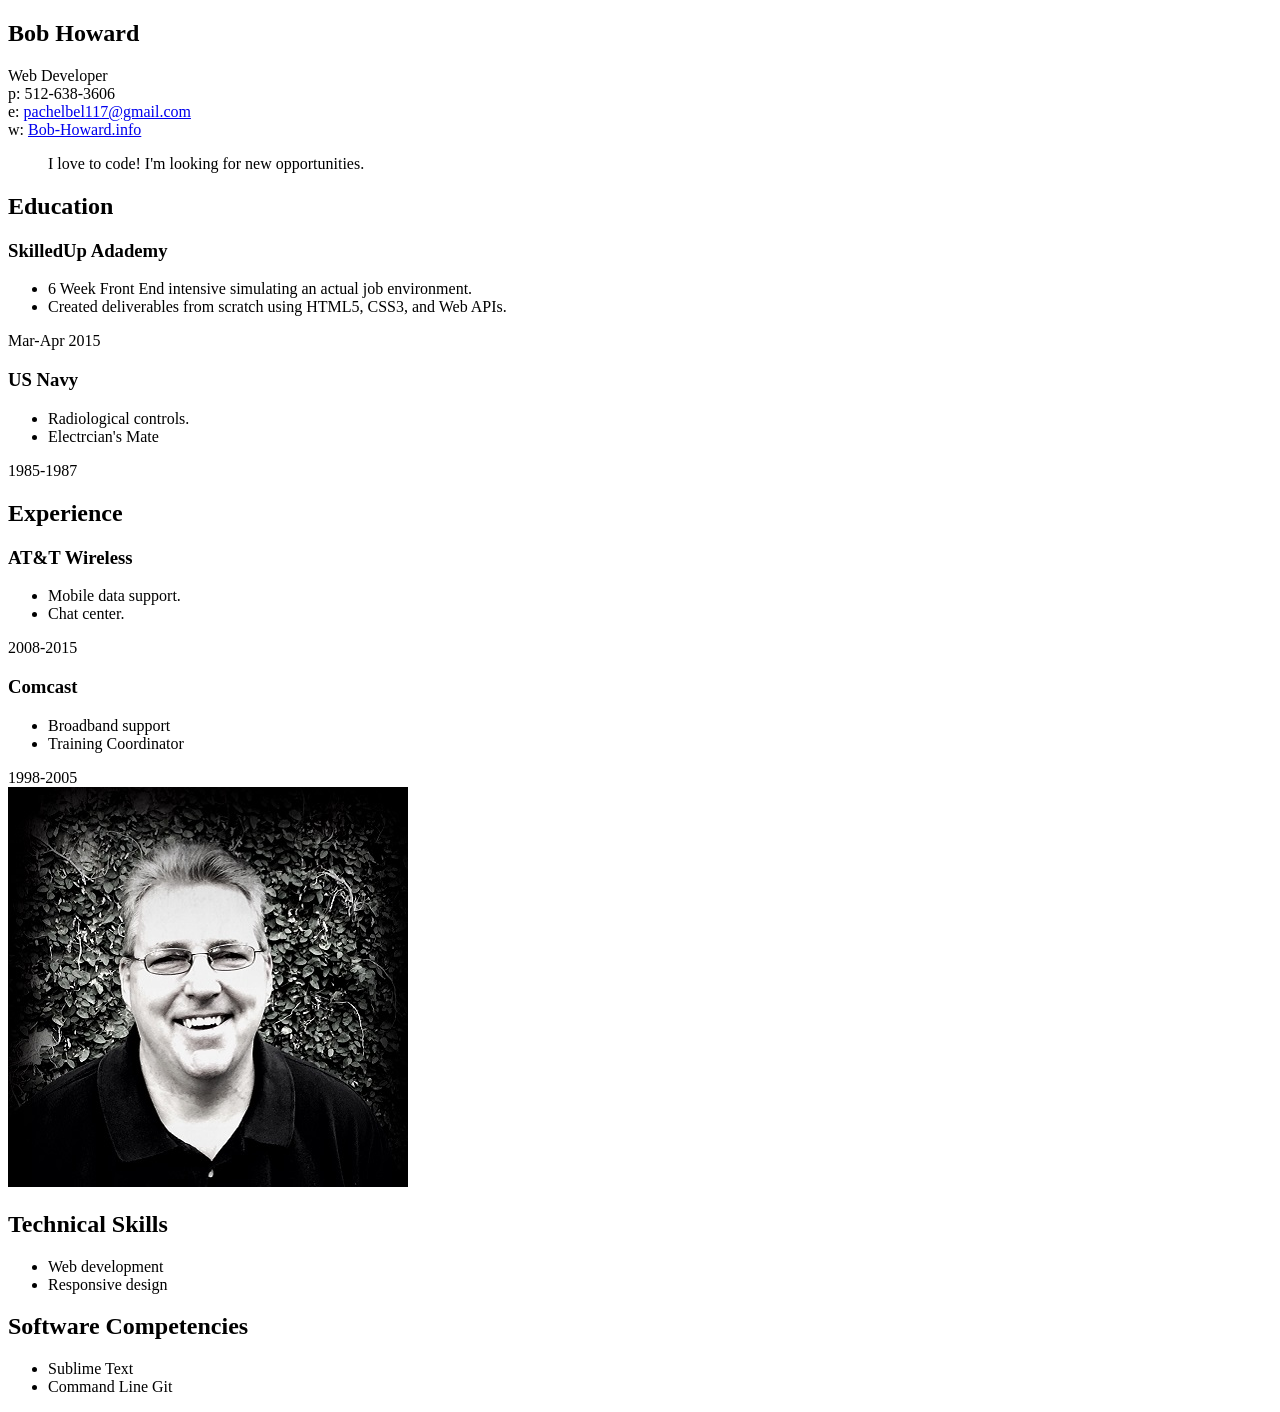
<file: project-1-resume/1-copy-original/index.html>
<!doctype html>
<html lang="en">
<head>
	<meta charset="utf-8">
	<title>Bob Howard Resume</title>
	<link rel="stylesheet" type="text/sytlesheet" href="style.css">
</head>

<body>
	<main>
		<section class="content">
			<header class="note-holder">
				<h1>Bob Howard</h1>
				<div class="contact note">
					<div class="job-title">Web Developer</div>
					<div class="phone">p: 512-638-3606</div>
					<div class="email">e: <a href="mailto:pachelbel117@gmail.com">pachelbel117@gmail.com</a></div>
					<div class="website">w: <a href="http://bob-howard.info">Bob-Howard.info</a></div>
				</div>
			</header>

			<blockquote class="profile">
				I love to code!  I'm looking for new opportunities.
			</blockquote>

			<section class="education">
				<h2>Education</h2>

				<article class="note-holder">
					<h3>SkilledUp Adademy</h3>
					<ul>
						<li>6 Week Front End intensive simulating an actual job environment.</li>
						<li>Created deliverables from scratch using HTML5, CSS3, and Web APIs.</li>
					</ul>
					<div class="note date">
					Mar-Apr 2015
					</div>
				</article>

				<article class="note-holder">
					<h3>US Navy</h3>
					<ul>
						<li>Radiological controls.</li>
						<li>Electrcian's Mate</li>
					</ul>
					<div class="note date">
						1985-1987
					</div>
				</article>
			</section>

			<section class="experience">
				<h2>Experience</h2>

				<article class="note-holder">
					<h3>AT&amp;T Wireless</h3>
					<ul>
						<li>Mobile data support.</li>
						<li>Chat center.</li>
					</ul>
					<div class="note date">
						2008-2015
					</div>
				</article>	

				<article class="note-holder">
					<h3>Comcast</h3>
					<ul>
						<li>Broadband support</li>
						<li>Training Coordinator</li>
					</ul>
					<div class="note date">
						1998-2005
					</div>
				</article>
			</section>
		</section>

		<aside>
			<img src="img/bob-howard-sm.jpg" alt="Bob Howard headshot">
			<article class="skills">
				<h2>Technical Skills</h2>
				<ul>
					<li>Web development</li>
					<li>Responsive design</li>
				</ul>
				<h2>Software Competencies</h2>
				<ul>
					<li>Sublime Text</li>
					<li>Command Line Git</li>
				</ul>
			</article>
		</aside>
	</main>
</body>
</html>
</file>
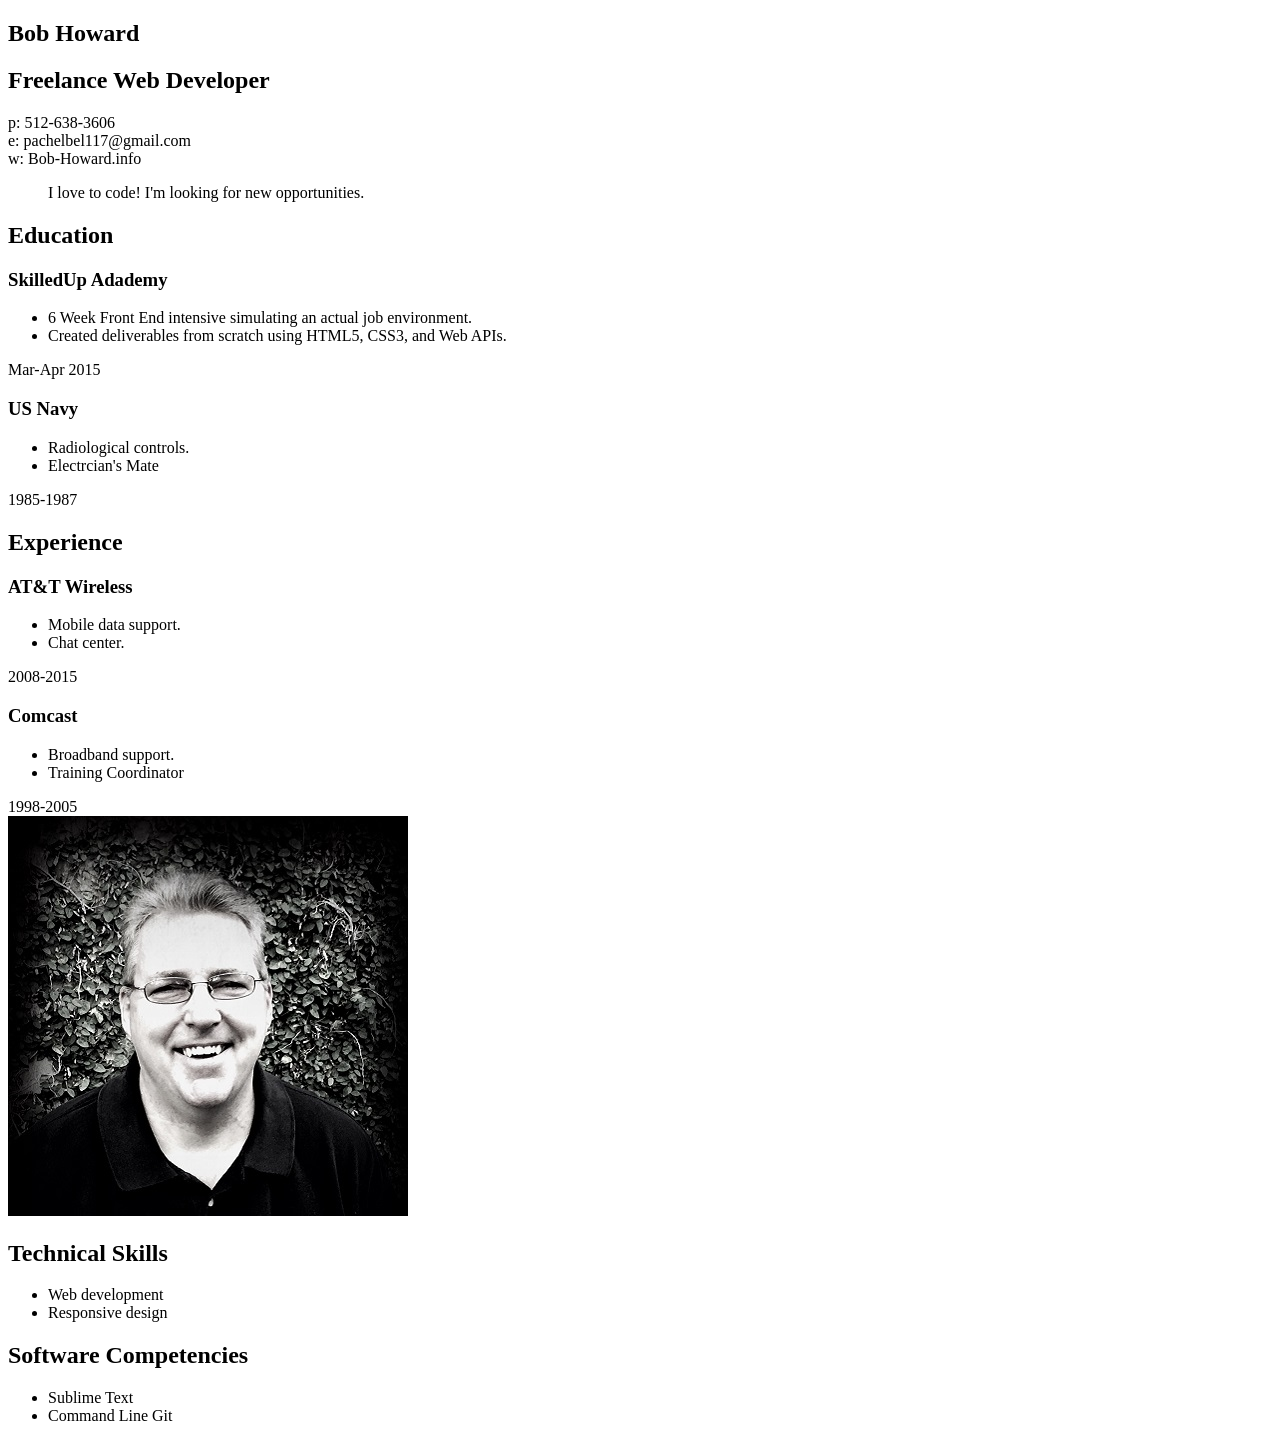
<file: project-1-resume/2-from-scratch/index.html>
<!doctype html>
<html lang="en">
	<head>
		<meta charset="utf=8">
		<title>Bob Howard | Resume</title>
		<link rel="stylesheet" type="text/stylesheet" href="style.css">
	</head>
	
		<body>
			<main>
				<section class="content">
					<header>
						<h1>Bob Howard</h1>
						<h2>Freelance Web Developer</h2>
						<div class="contact-info">p: 512-638-3606</div>
						<div class="contact-info">e: pachelbel117@gmail.com</div>
						<div class="contact-info">w: Bob-Howard.info</div>
					</header>
					
					<blockquote>I love to code! I'm looking for new opportunities.</blockquote>
					
					<section class="eduction">
						<h2>Education</h2>

						<h3>SkilledUp Adademy</h3>
						<ul>
							<li>6 Week Front End intensive simulating an actual job environment.</li>
							<li>Created deliverables from scratch using HTML5, CSS3, and Web APIs.</li>
						</ul>
						<div class="date">Mar-Apr 2015</div>

						<h3>US Navy</h3>
						<ul>
							<li>Radiological controls.</li>
							<li>Electrcian's Mate</li>
						</ul>
						<div class="date">1985-1987</div>
					</section>
					
					<section class="experience">
						<h2>Experience</h2>

						<h3>AT&amp;T Wireless</h3>
						<ul>
							<li>Mobile data support.</li>
							<li>Chat center.</li>
						</ul>
						<div class="date">2008-2015</div>
						
						<h3>Comcast</h3>
						<ul>
							<li>Broadband support.</li>
							<li>Training Coordinator</li>
						</ul>
						<div class="date">1998-2005</div>
					</section>
				</section>
				<aside>
					<img src="img/bob-howard-sm.jpg" alt="Bob Howard headshot">
					<h2>Technical Skills</h2>
					<ul>
						<li>Web development</li>
						<li>Responsive design</li>
					</ul>
					
					<h2>Software Competencies</h2>
					<ul>
						<li>Sublime Text</li>
						<li>Command Line Git</li>
					</ul>
				</aside>
			</main>
			
			
		</body>
</html>
</file>
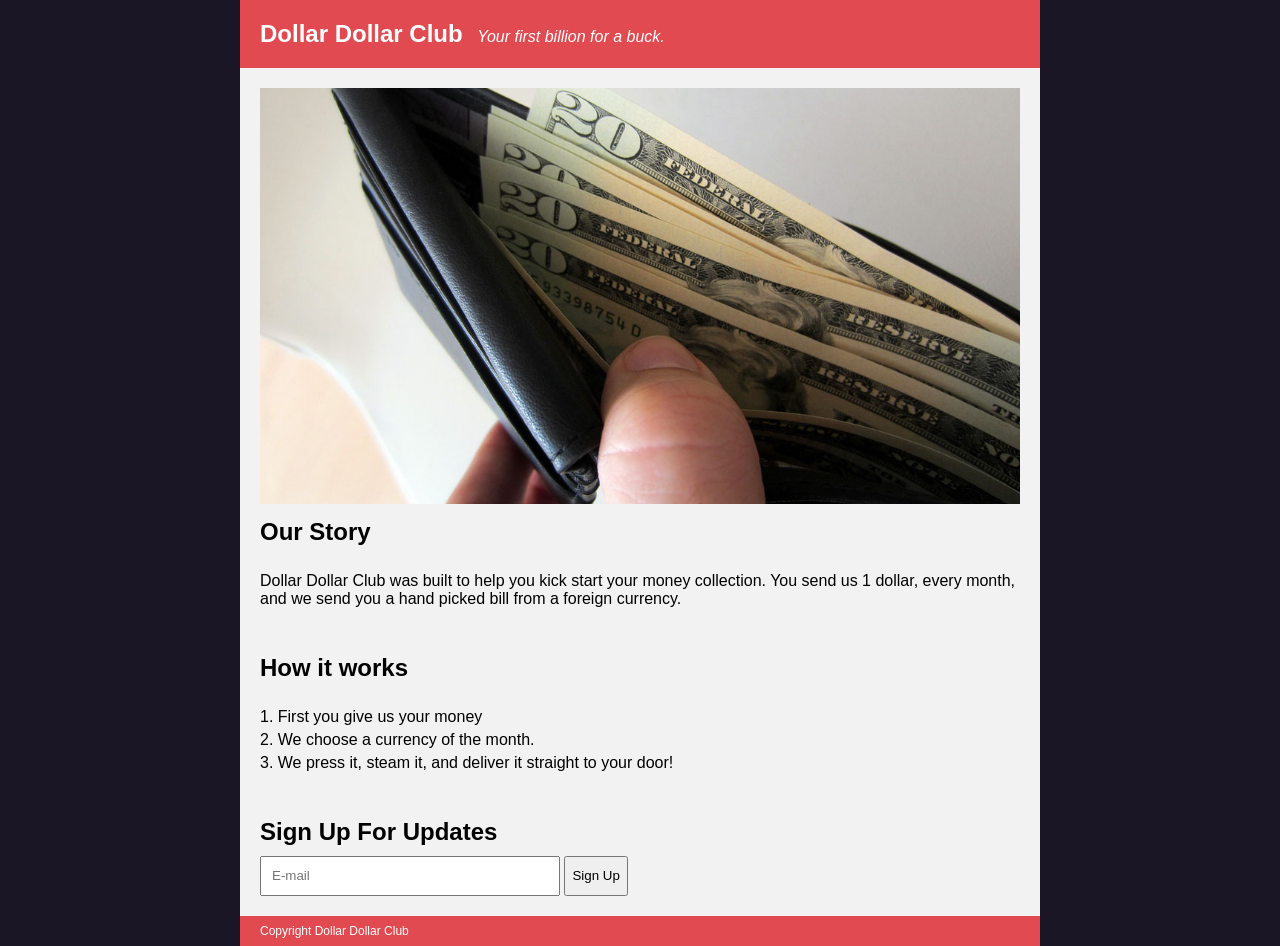
<file: project-3-landing-page/old-site/index.html>
<!doctype html>
<html>
  <head>
    <meta charset="utf-8">
    <meta http-equiv="X-UA-Compatible" content="IE=edge,chrome=1">
    <title>Dollar Dollar Club</title>
    <meta name="description" content="A cool startup site">
    <meta name="viewport" content="width=device-width, initial-scale=1">
    <link rel="stylesheet" href="css/main.css">
  </head>
  <body>
    <div class="body-wrap">
      <nav>
        <h1>Dollar Dollar Club</h1>
        <p>Your first billion for a buck.</p>
      </nav>

      <section class="about">
        <img src="img/money.jpg" width="100%">
        <h2>Our Story</h2>
        <p>
          Dollar Dollar Club was built to help you kick start your money collection. You send us 1 dollar, every month, and we send you a hand picked bill from a foreign currency.
        </p>
      </section>

      <section>
        <h2>How it works</h2>
        <ul>
          <li>1. First you give us your money</li>
          <li>2. We choose a currency of the month.</li>
          <li>3. We press it, steam it, and deliver it straight to your door!</li>
        </ul>
      </section>

      <section>
        <h2>Sign Up For Updates</h2>
        <input type="text" placeholder="E-mail">
        <button>Sign Up</button>
      </section>

      <footer>
        <p>Copyright Dollar Dollar Club</p>
      </footer>
    </div>
    <script src="js/main.js"></script>
  </body>
</html>
</file>
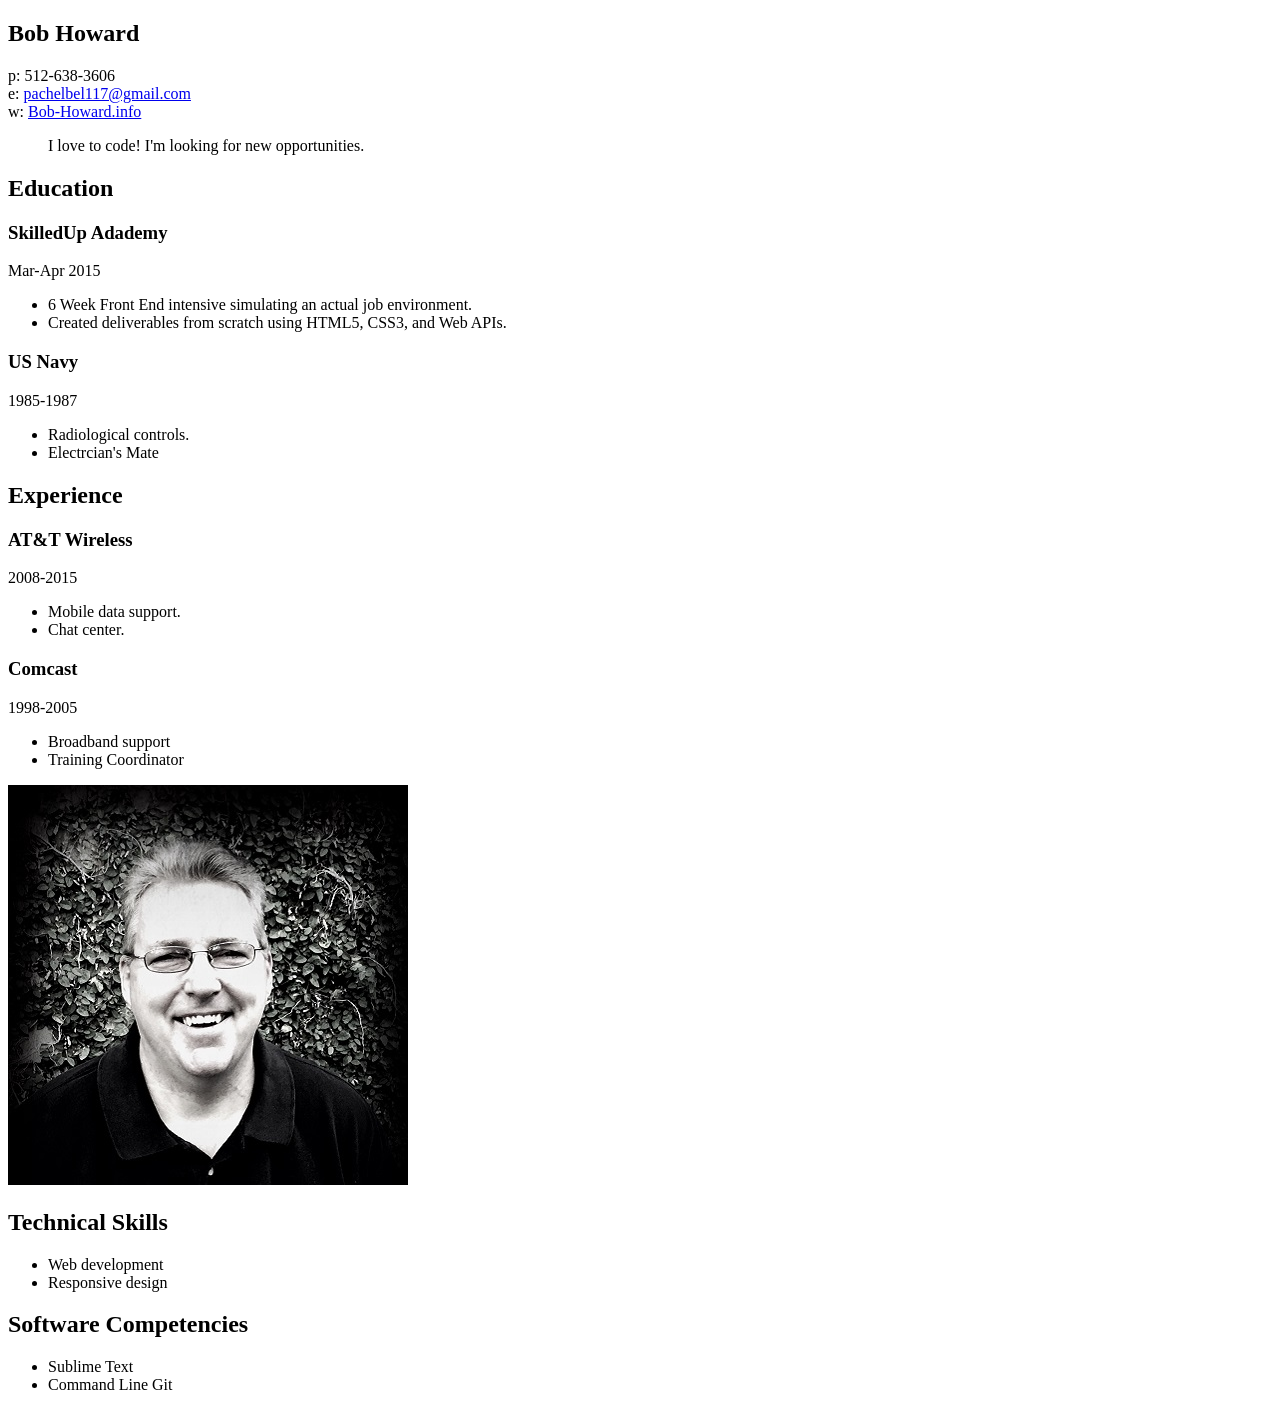
<file: SkilledUp/project-2-resume-redesign/index.html>
<!doctype html>
<html lang="en">
<head>
	<meta charset="utf-8">
	<title>Bob Howard Resume</title>
	<link rel="stylesheet" type="text/sytlesheet" href="style.css">
</head>

<body>
	<main>
		<section class="content">
			<header class="note-holder">
				<h1>Bob Howard</h1>
				<div class="contact note">
					<div class="phone">p: 512-638-3606</div>
					<div class="email">e: <a href="mailto:pachelbel117@gmail.com">pachelbel117@gmail.com</a></div>
					<div class="website">w: <a href="http://bob-howard.info">Bob-Howard.info</a></div>
				</div>
			</header>

			<blockquote class="profile">
				I love to code!  I'm looking for new opportunities.
			</blockquote>

			<section class="education">
				<h2>Education</h2>
				<article class="note-holder">
					<h3>SkilledUp Adademy</h3>
					<div class="note date">Mar-Apr 2015</div>
					<ul>
						<li>6 Week Front End intensive simulating an actual job environment.</li>
						<li>Created deliverables from scratch using HTML5, CSS3, and Web APIs.</li>
					</ul>
				</article>

				<article class="note-holder">
					<h3>US Navy</h3>
					<div class="note date">1985-1987</div>
					<ul>
						<li>Radiological controls.</li>
						<li>Electrcian's Mate</li>
					</ul>
				</article>
			</section>

			<section class="experience">
				<h2>Experience</h2>
				<article class="note-holder">
					<h3>AT&amp;T Wireless</h3>
					<div class="note date">2008-2015</div>
					<ul>
						<li>Mobile data support.</li>
						<li>Chat center.</li>
					</ul>
				</article>	

				<article class="note-holder">
					<h3>Comcast</h3>
					<div class="note date">1998-2005</div>
					<ul>
						<li>Broadband support</li>
						<li>Training Coordinator</li>
					</ul>
				</article>
			</section>
		</section>

		<aside>
			<img src="img/bob-howard-sm.jpg" alt="Bob Howard headshot">
			<article class="skills">
				<h2>Technical Skills</h2>
				<ul>
					<li>Web development</li>
					<li>Responsive design</li>
				</ul>
				<h2>Software Competencies</h2>
				<ul>
					<li>Sublime Text</li>
					<li>Command Line Git</li>
				</ul>
			</article>
		</aside>
	</main>
</body>
</html>
</file>
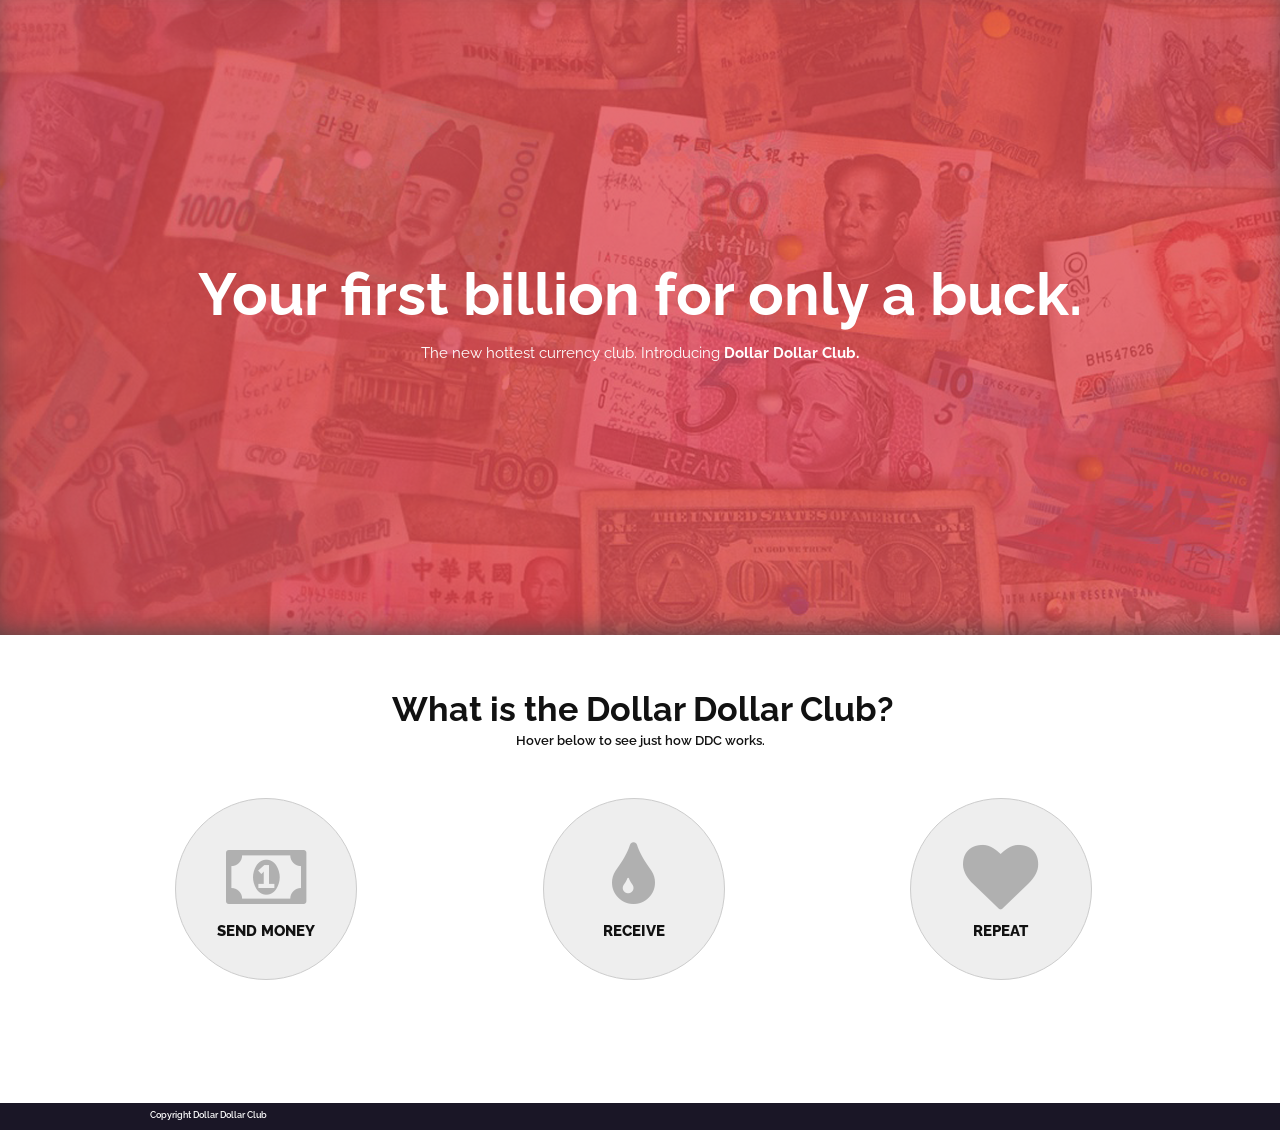
<file: SkilledUp/project-3-landing-page/index.html>
<!doctype html>
<html>
  <head>
    <meta charset="utf-8">
    <meta http-equiv="X-UA-Compatible" content="IE=edge,chrome=1">
    <title>Dollar Dollar Club</title>
    <meta name="description" content="A cool startup site">
    <meta name="viewport" content="width=device-width, initial-scale=1">
    <link href='http://fonts.googleapis.com/css?family=Raleway:400,500,600,700,800,900' rel='stylesheet' type='text/css'>
    <link rel="stylesheet" href="http://maxcdn.bootstrapcdn.com/font-awesome/4.3.0/css/font-awesome.min.css">
    <link rel="stylesheet" href="css/main.css">
  </head>
  <body>
    <div class="body-wrap">
      <section class="hero">
        <div class="hero-image">
          <div class="hero-text">
            <h1>Your first billion for only a buck.</h1>
            <p>The new hottest currency club. Introducing <strong>Dollar Dollar Club.</strong></p>
          </div>
        </div>
      </section>

      <main>
        <section class="more-info">
          <h2>What is the Dollar Dollar Club?</h2>
          <p>Hover below to see just how DDC works.</p>
        </section>

        <section class="columns">
          <section class="send-money hover col">
            <section class="circle">
              <i class="fa fa-money fa-4x"></i>
              <h3>SEND MONEY</h3>
            </section>
            <p>First things first. Drop off any your $1 at any DDC location. You can even give us a call and we'll come pick up your money.</p>
          </section>

          <section class="receive hover col">
            <section class="circle">
              <i class="fa fa-tint fa-4x"></i>
              <h3>RECEIVE</h3>
            </section>
            <p>Next we scour our collection of thousands of currencies and pick a bill just for you.</p>
          </section>

          <section class="repeat hover col">
            <section class="circle">
              <i class="fa fa-heart fa-4x"></i> 
              <h3>REPEAT</h3>
            </section>
            <p>Try us once and you'll be hooked on your new crisp, minty bills. With our frequent collector program, every 10 months, you get one free!</p>
          </section>
        </section>
      </main>
      
      <footer>
        <p>Copyright Dollar Dollar Club</p>
      </footer>
    </div>
  </body>
</html>
</file>
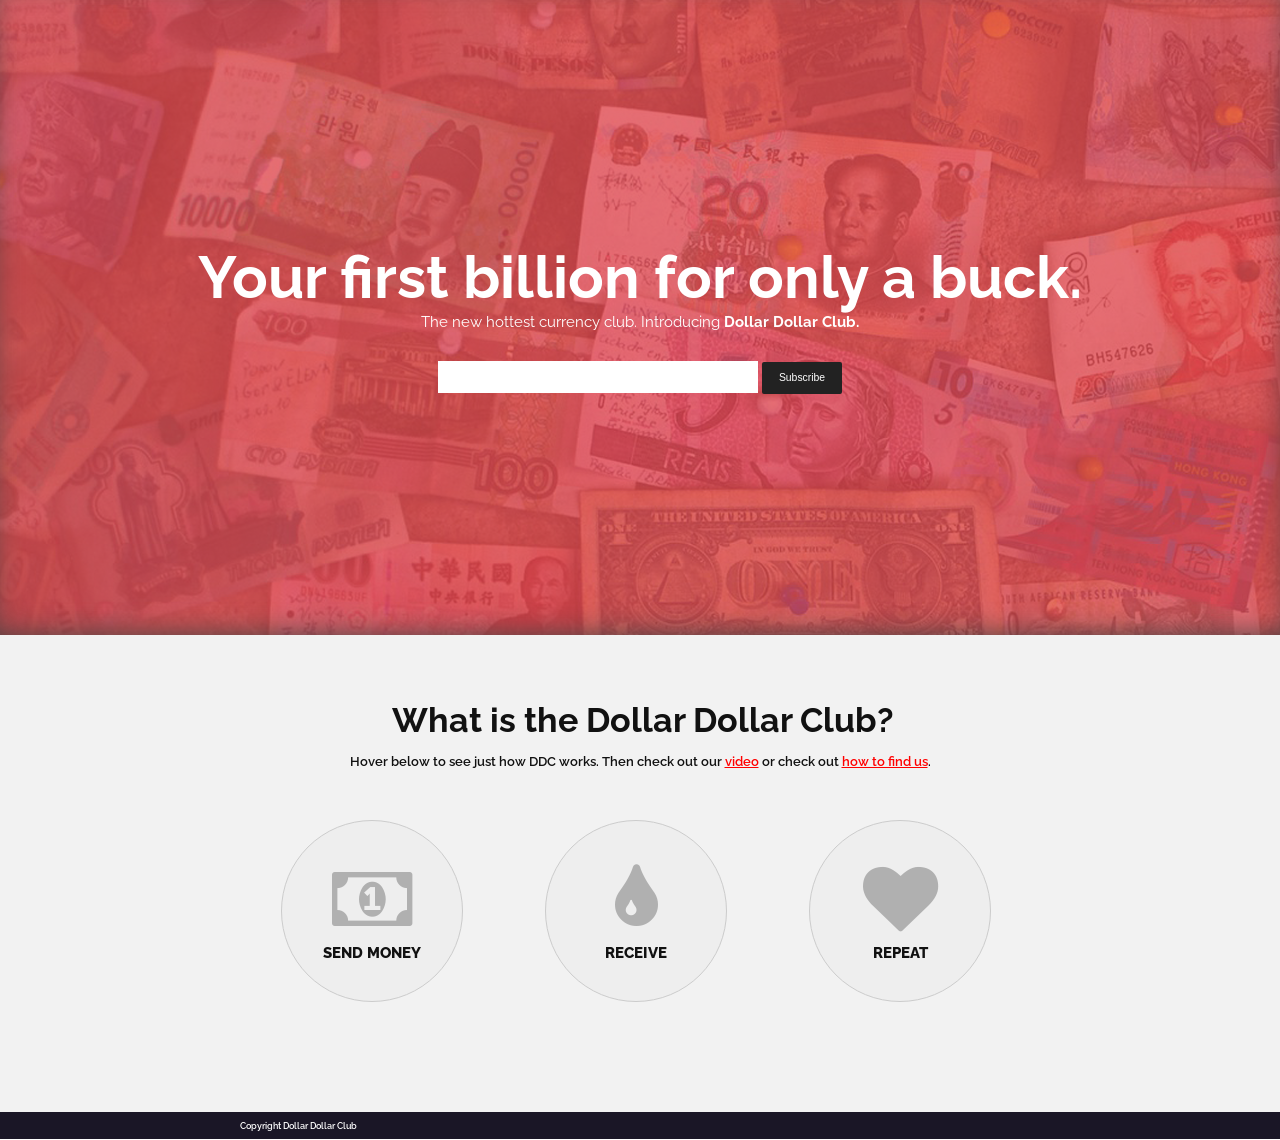
<file: SkilledUp/project-4-startup-site/index.html>
<!doctype html>
<html>
  <head>
    <meta charset="utf-8">
    <meta http-equiv="X-UA-Compatible" content="IE=edge,chrome=1">
    <title>Dollar Dollar Club</title>
    <meta name="description" content="A cool startup site">
    <meta name="viewport" content="width=device-width, initial-scale=1">
    <link href='http://fonts.googleapis.com/css?family=Raleway:400,500,600,700,800,900' rel='stylesheet' type='text/css'>
    <link rel="stylesheet" href="http://maxcdn.bootstrapcdn.com/font-awesome/4.3.0/css/font-awesome.min.css">
    <link rel="stylesheet" href="css/main.css">
  </head>
  <body class="page-homepage">
    <div class="body-wrap">
      <section class="hero">
        <div class="hero-image">
          <div class="hero-text">
            <h1>Your first billion for only a buck.</h1>
            <p>The new hottest currency club. Introducing <strong>Dollar Dollar Club.</strong></p>
            <div class="subscribe">
              <!-- Begin MailChimp Signup Form -->
              <div id="mc_embed_signup">
                <form action="//learnmeanstack.us10.list-manage.com/subscribe/post?u=baac65f83ebb5ab4a5917eaaf&amp;id=f2848616ab" method="post" id="mc-embedded-subscribe-form" name="mc-embedded-subscribe-form" class="validate" target="_blank" novalidate>
                <div id="mc_embed_signup_scroll">
                  <div class="mc-field-group">
                    <label for="mce-EMAIL"><span class="asterisk"></span>
                    </label>
                    <input type="email" value="" name="EMAIL" class="required email" id="mce-EMAIL">
                  </div>
                  <div id="mce-responses" class="clear">
                    <div class="response" id="mce-error-response" style="display:none">
                    </div>
                    <div class="response" id="mce-success-response" style="display:none">
                    </div>
                  </div>    
                  <div style="position: absolute; left: -5000px;">
                    <input type="text" name="b_baac65f83ebb5ab4a5917eaaf_f2848616ab" tabindex="-1" value="">
                  </div>
                  <div class="clear">
                    <input type="submit" value="Subscribe" name="subscribe" id="mc-embedded-subscribe" class="button">
                  </div>
                </div>
                </form>
              </div>
              <!--End mc_embed_signup-->
            </div>
          </div>
        </div>
      </section>

      <main>
        <section class="more-info">
          <h2>What is the Dollar Dollar Club?</h2>
          <p>Hover below to see just how DDC works. Then check out our <a href="video.html">video</a> or check out <a href="contact.html">how to find us</a>.</p>
        </section>

        <section class="columns">
          <section class="send-money hover col">
            <section class="circle">
              <i class="fa fa-money fa-4x"></i>
              <h3>SEND MONEY</h3>
            </section>
            <p>First things first. Drop off any your $1 at any DDC location. You can even give us a call and we'll come pick up your money.</p>
          </section>

          <section class="receive hover col">
            <section class="circle">
              <i class="fa fa-tint fa-4x"></i>
              <h3>RECEIVE</h3>
            </section>
            <p>Next we scour our collection of thousands of currencies and pick a bill just for you.</p>
          </section>

          <section class="repeat hover col">
            <section class="circle">
              <i class="fa fa-heart fa-4x"></i> 
              <h3>REPEAT</h3>
            </section>
            <p>Try us once and you'll be hooked on your new crisp, minty bills. With our frequent collector program, every 10 months, you get one free!</p>
          </section>
        </section>
      </main>
      
      <footer>
        <div class="footer-content">
          <p>Copyright Dollar Dollar Club</p>
        </div>
      </footer>
    </div>
  </body>
</html>
</file>
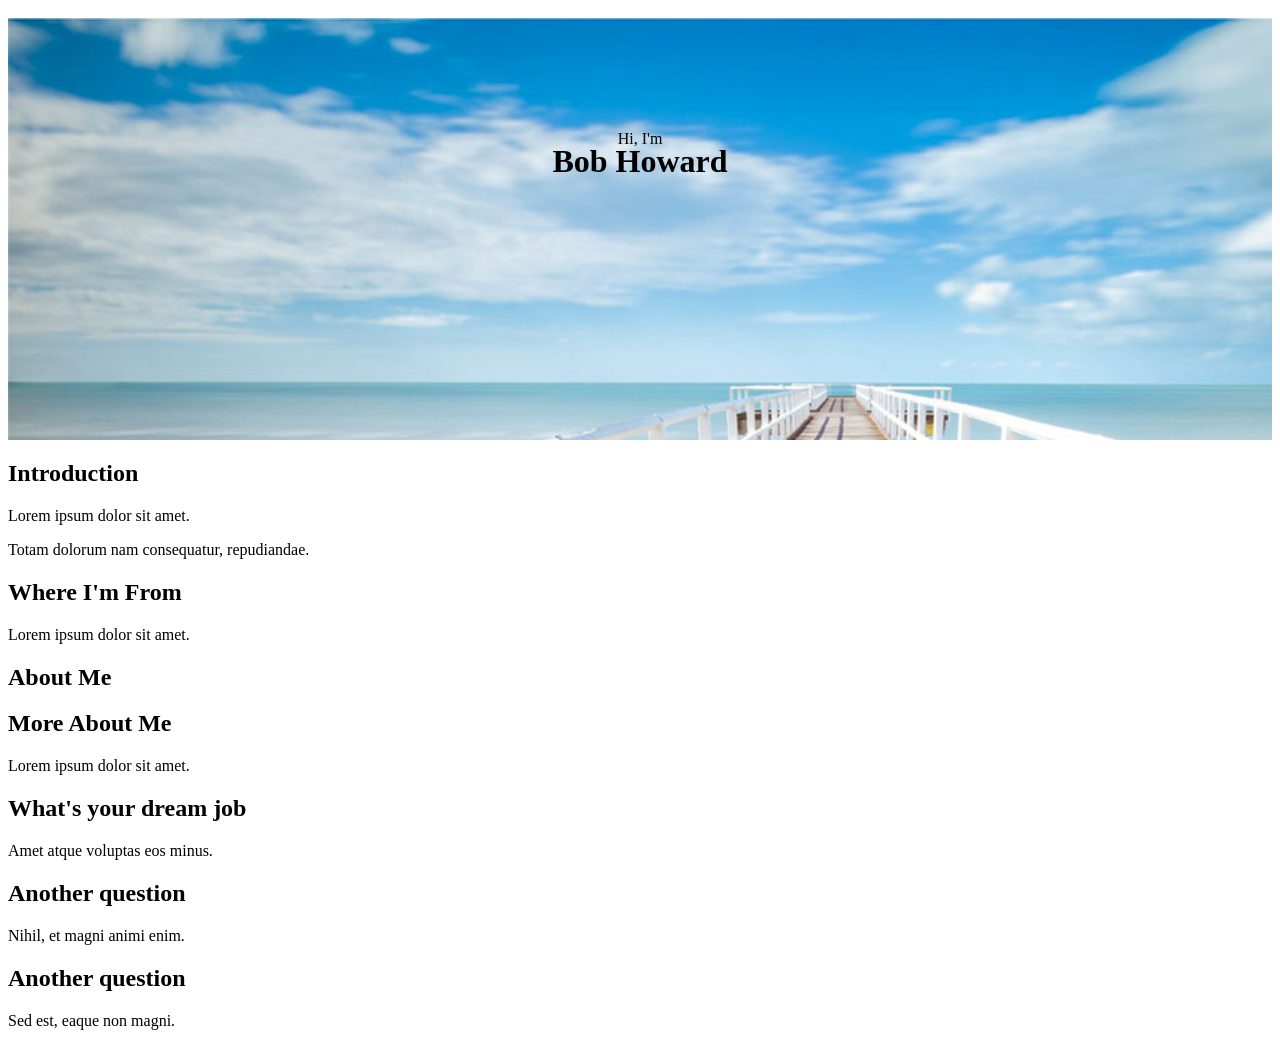
<file: Thinkful/code-your-first-website/index.html>
<!DOCTYPE html>
<html lang="en">
<head>
	<meta charset="UTF-8">
	<title>My Website</title>
	<link rel="stylesheet" type="text/css" href="style.css">
</head>
<body>
	<header class="masthead">
		<p class="masthead-intro">Hi, I'm</p>
		<h1 class="masthead-heading">Bob Howard</h1>
	</header>
	<section>
		<h1>Introduction</h1>
		<p>Lorem ipsum dolor sit amet.</p>
		<p>Totam dolorum nam consequatur, repudiandae.</p>
	</section>
	<section>
		<h1>Where I'm From</h1>
		<p>Lorem ipsum dolor sit amet.</p>
	</section>
	<section>
		<h1>About Me</h1>
		<h2>More About Me</h2>
		<p>Lorem ipsum dolor sit amet.</p>
		<h2>What's your dream job</h2>
		<p>Amet atque voluptas eos minus.</p>
		<h2>Another question</h2>
		<p>Nihil, et magni animi enim.</p>
		<h2>Another question</h2>
		<p>Sed est, eaque non magni.</p>
	</section>
	<footer></footer>
</body>
</html>
</file>
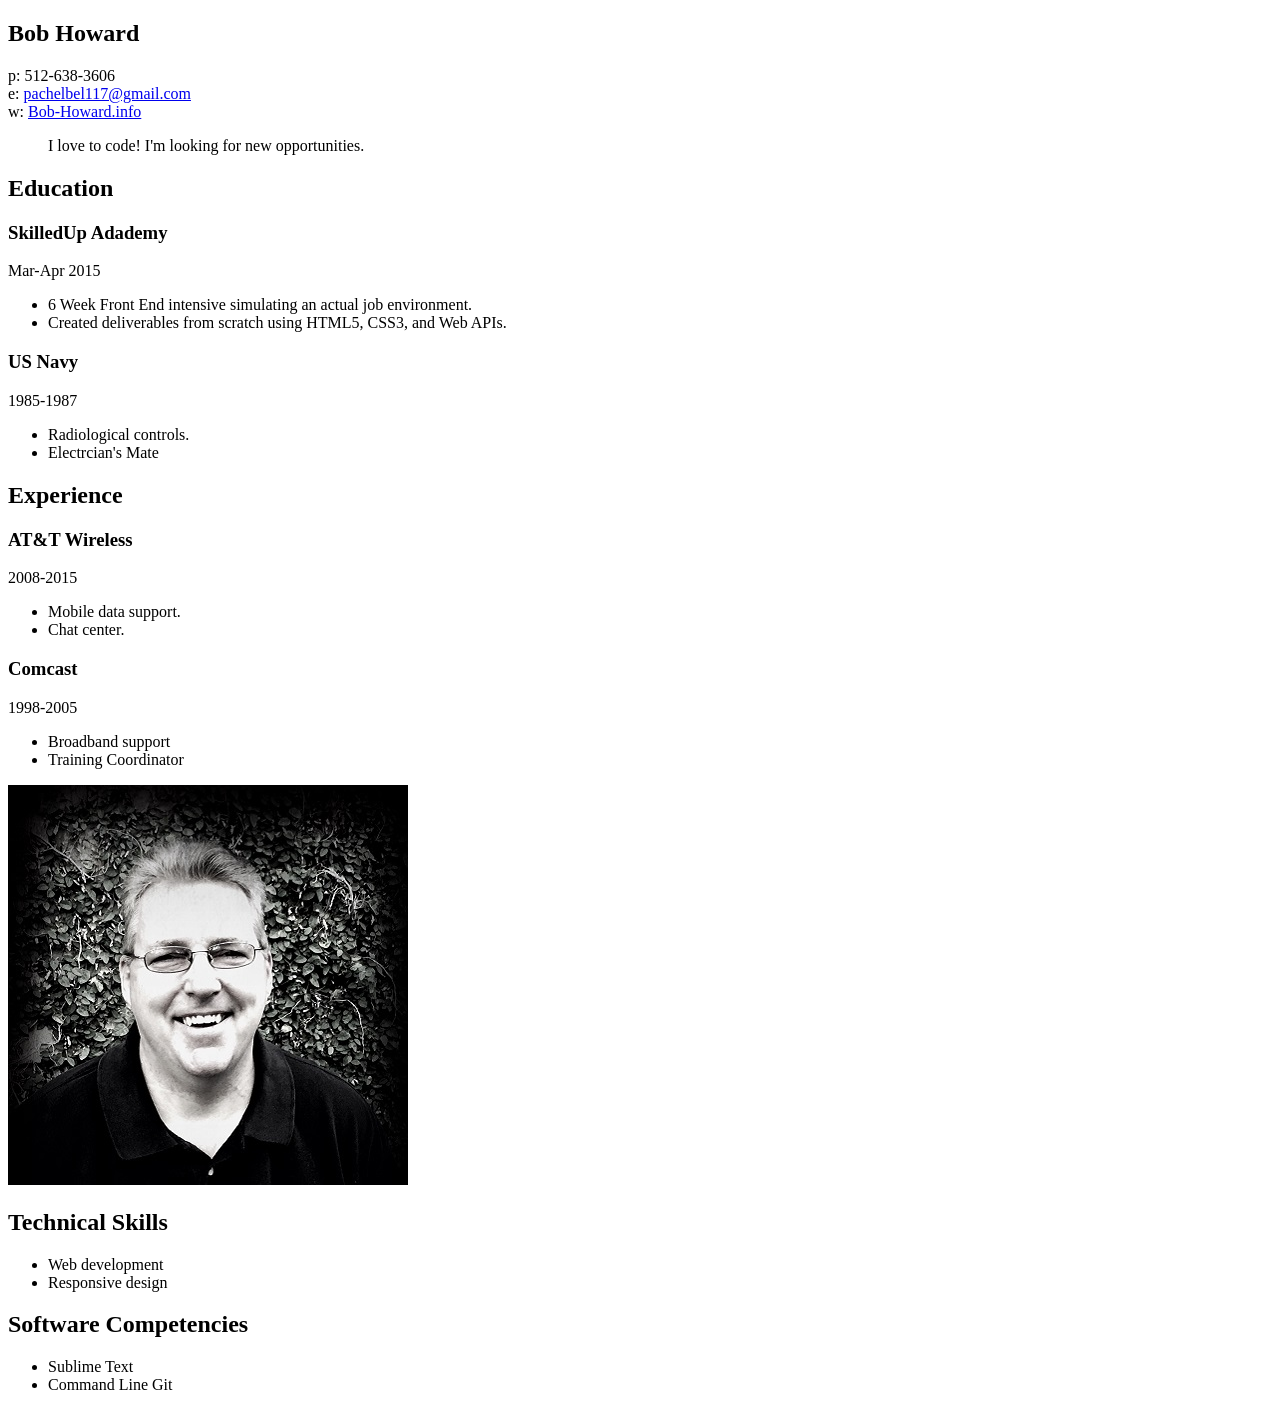
<file: SkilledUp/project-2-resume-redesign/bootstrap/index.html>
<!doctype html>
<html lang="en">
<head>
	<meta charset="utf-8">
	<title>Bob Howard Resume</title>
	<link rel="stylesheet" type="text/sytlesheet" href="style.css">
</head>

<body>
	<main>
		<section class="content">
			<header class="note-holder">
				<h1>Bob Howard</h1>
				<div class="contact note">
					<div class="phone">p: 512-638-3606</div>
					<div class="email">e: <a href="mailto:pachelbel117@gmail.com">pachelbel117@gmail.com</a></div>
					<div class="website">w: <a href="http://bob-howard.info">Bob-Howard.info</a></div>
				</div>
			</header>

			<blockquote class="profile">
				I love to code!  I'm looking for new opportunities.
			</blockquote>

			<section class="education">
				<h2>Education</h2>
				<article class="note-holder">
					<h3>SkilledUp Adademy</h3>
					<div class="note date">Mar-Apr 2015</div>
					<ul>
						<li>6 Week Front End intensive simulating an actual job environment.</li>
						<li>Created deliverables from scratch using HTML5, CSS3, and Web APIs.</li>
					</ul>
				</article>

				<article class="note-holder">
					<h3>US Navy</h3>
					<div class="note date">1985-1987</div>
					<ul>
						<li>Radiological controls.</li>
						<li>Electrcian's Mate</li>
					</ul>
				</article>
			</section>

			<section class="experience">
				<h2>Experience</h2>
				<article class="note-holder">
					<h3>AT&amp;T Wireless</h3>
					<div class="note date">2008-2015</div>
					<ul>
						<li>Mobile data support.</li>
						<li>Chat center.</li>
					</ul>
				</article>	

				<article class="note-holder">
					<h3>Comcast</h3>
					<div class="note date">1998-2005</div>
					<ul>
						<li>Broadband support</li>
						<li>Training Coordinator</li>
					</ul>
				</article>
			</section>
		</section>

		<aside>
			<img src="img/bob-howard-sm.jpg" alt="Bob Howard headshot">
			<article class="skills">
				<h2>Technical Skills</h2>
				<ul>
					<li>Web development</li>
					<li>Responsive design</li>
				</ul>
				<h2>Software Competencies</h2>
				<ul>
					<li>Sublime Text</li>
					<li>Command Line Git</li>
				</ul>
			</article>
		</aside>
	</main>
</body>
</html>
</file>
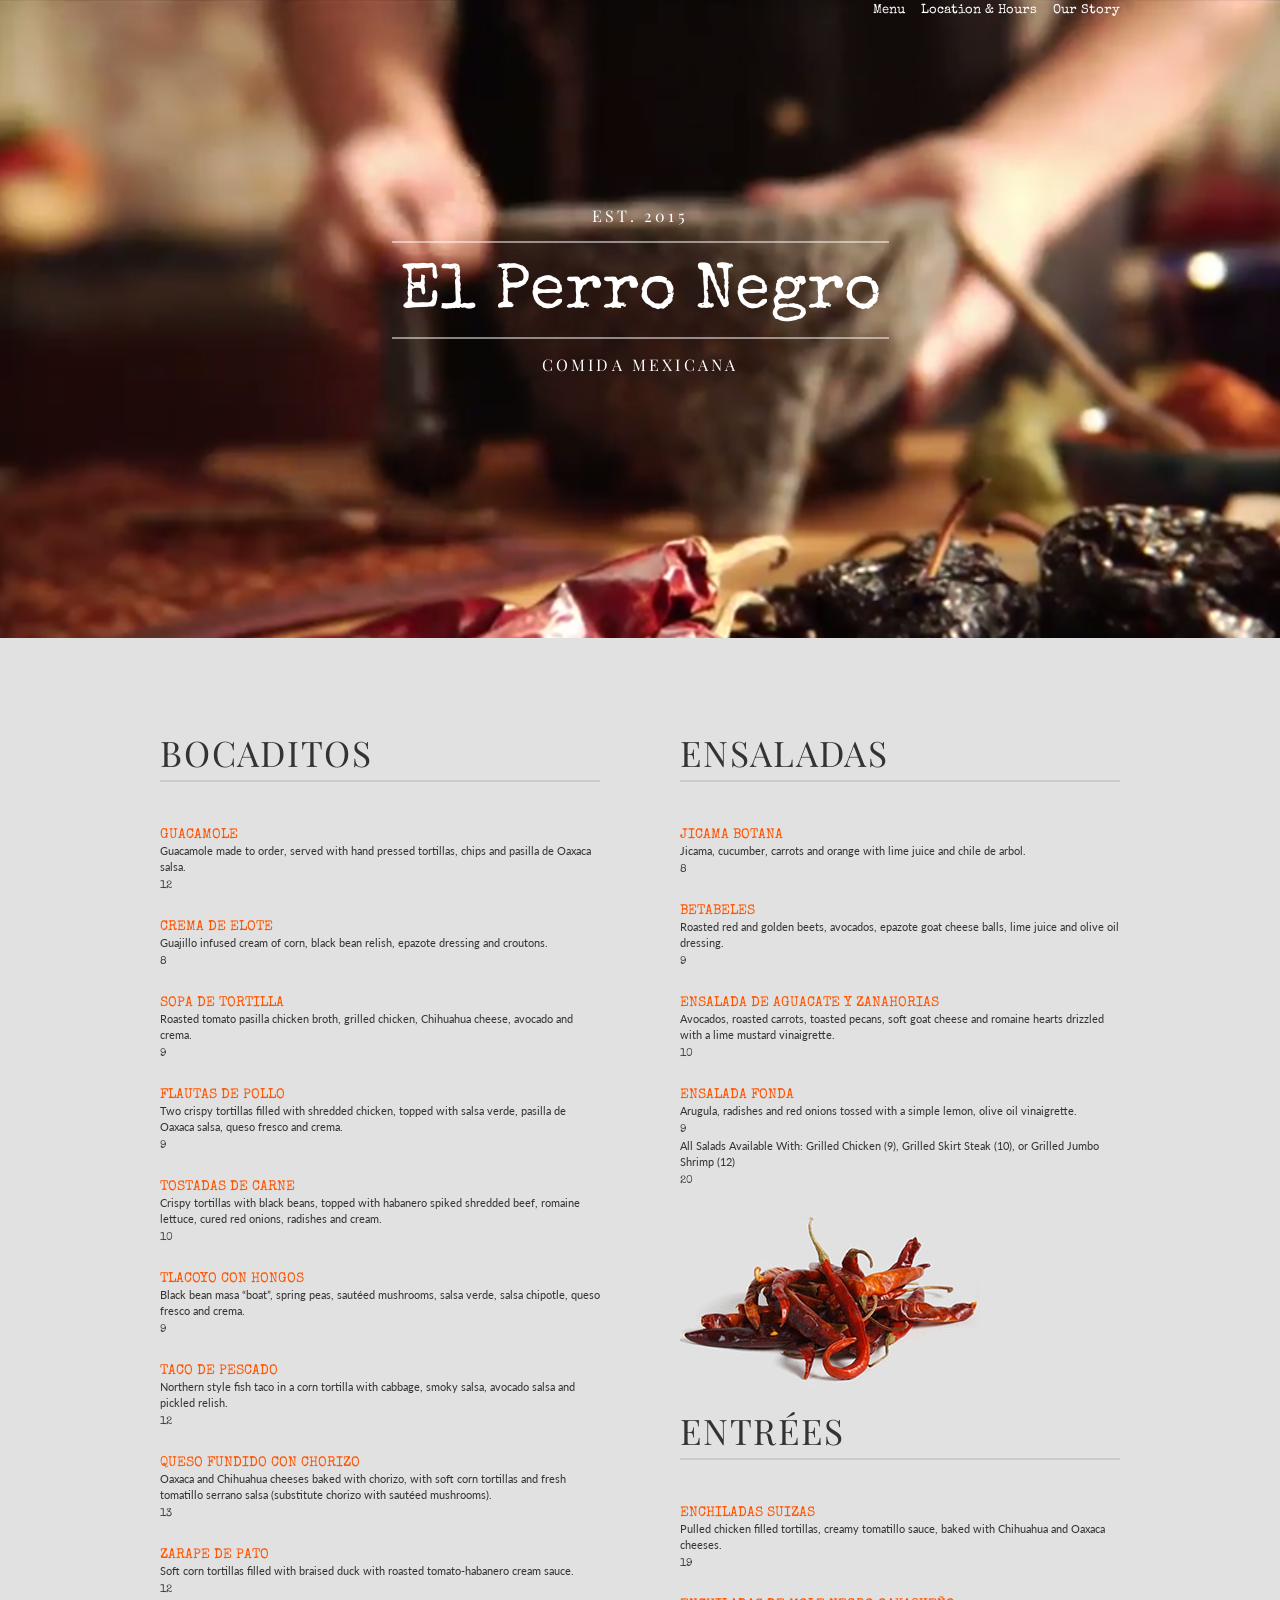
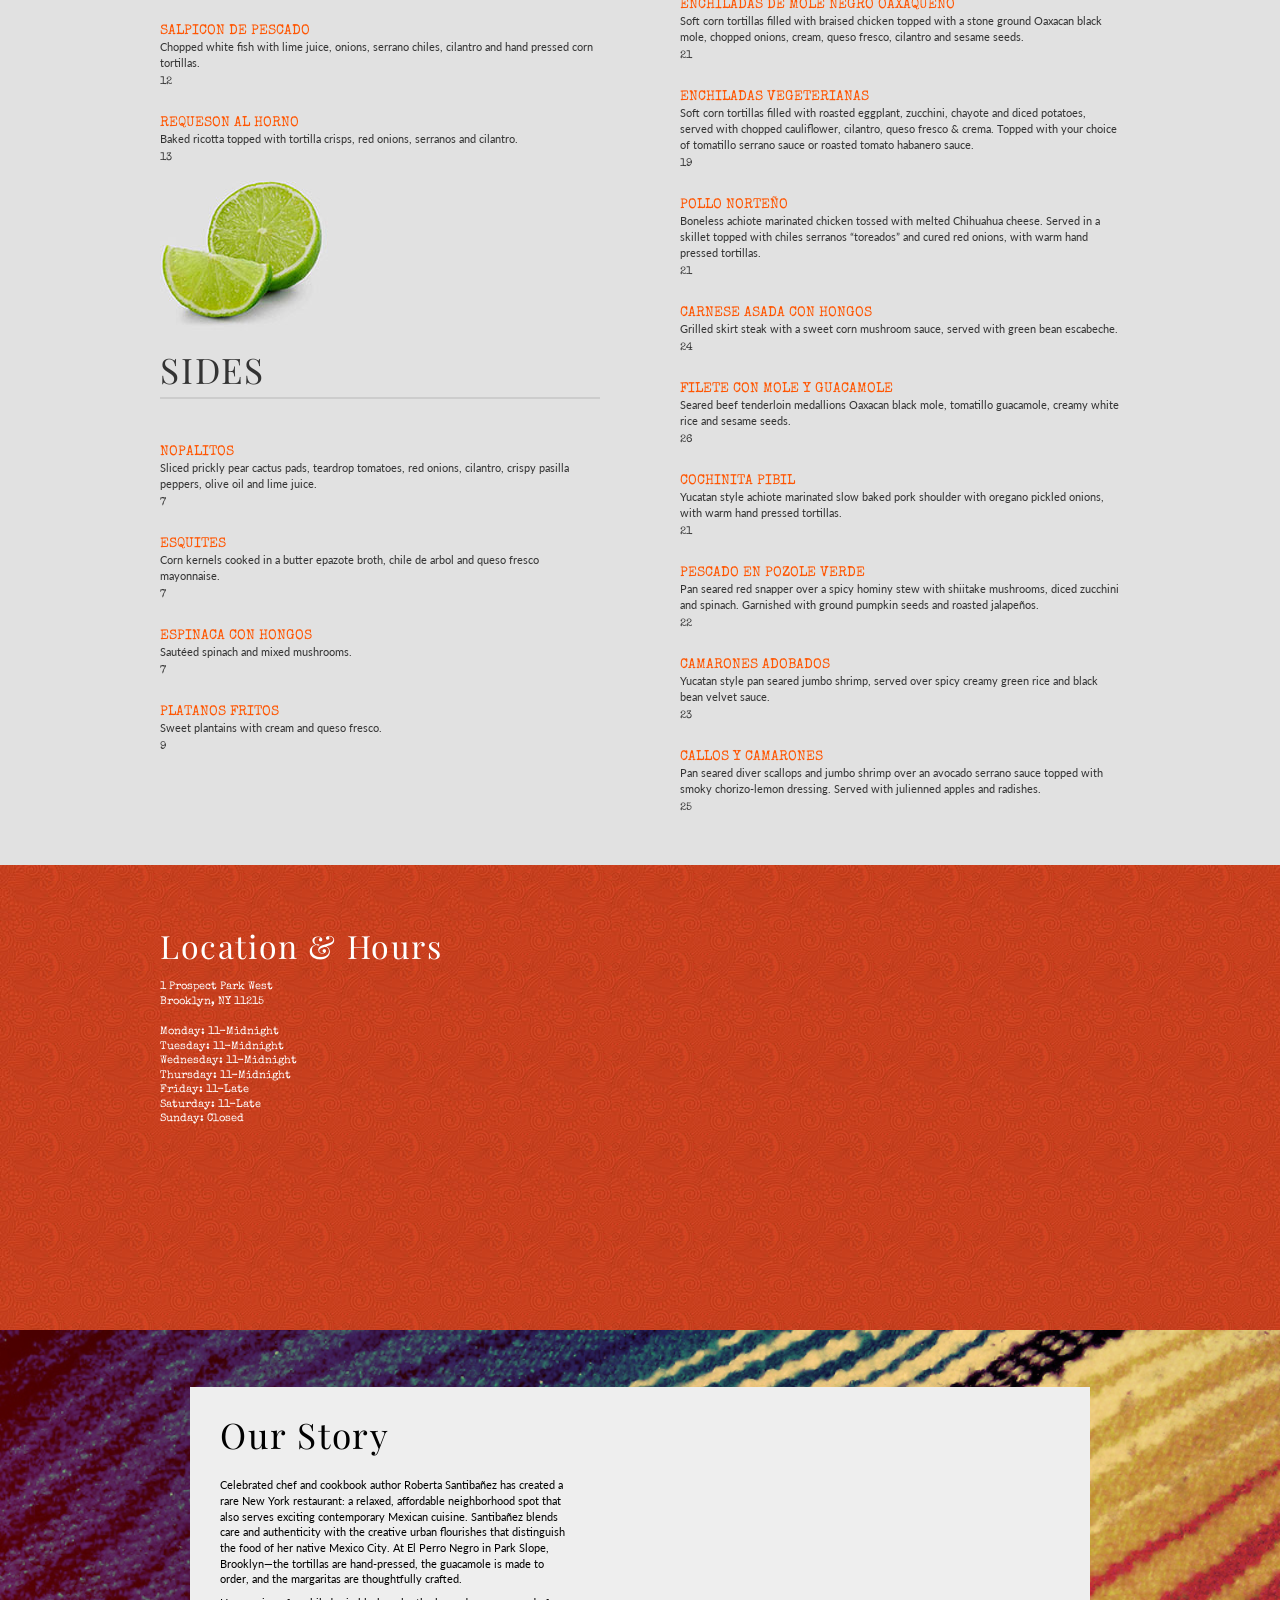
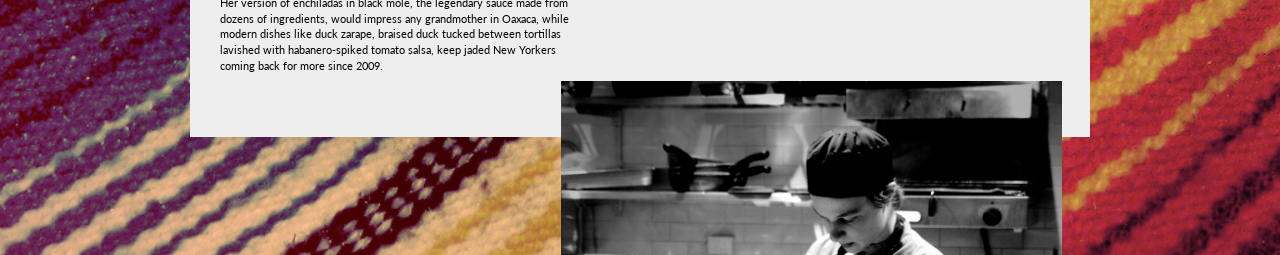
<file: SkilledUp/project-5-restaurant-site/bootstrap/index.html>
<!DOCTYPE html>
<html lang="en">
<head>
	<meta charset="UTF-8">
	<meta name="viewport" content="width=device-width, initial-scale=1">
	<title>El Perro Negro</title>
	<link href='http://fonts.googleapis.com/css?family=Special+Elite' rel='stylesheet' type='text/css'>
	<link href='http://fonts.googleapis.com/css?family=Playfair+Display:400,700,900' rel='stylesheet' type='text/css'>
	<link href='http://fonts.googleapis.com/css?family=Lato' rel='stylesheet' type='text/css'>
	<link rel="stylesheet" href="https://maxcdn.bootstrapcdn.com/bootstrap/3.3.4/css/bootstrap.min.css">
	<link rel="stylesheet" href="css/main.css">
</head>
<body>
	<div class="navigation">
		<nav>
			<ul>
				<li><a href="#menu">Menu</a></li>
				<li><a href="#location">Location & Hours</a></li>
				<li><a href="#our-story">Our Story</a></li>
			</ul>
		</nav>
	</div>

	<section class="hero">
		<video autoplay loop muted poster="img/hero-background.png">
      <source src="vid/mexicanfood.mp4" type="video/mp4">
    </video>
	</section>

	<div class="hero-text">
		<h4>EST. 2015</h4>
	   <h1>El Perro Negro</h1>
	   <h4>COMIDA MEXICANA</h4>
	</div>

	<section id="menu">
		<div class="columns">
			<div class="col-left">
				<h2>BOCADITOS</h2>
				<h3>GUACAMOLE</h3>
				<p>Guacamole made to order, served with hand pressed tortillas, chips and pasilla de Oaxaca salsa.</p>
				<span>12</span>
				<h3>CREMA DE ELOTE</h3>
				<p>Guajillo infused cream of corn, black bean relish, epazote dressing and croutons.</p>
				<span>8</span>
				<h3>SOPA DE TORTILLA</h3>
				<p>Roasted tomato pasilla chicken broth, grilled chicken, Chihuahua cheese, avocado and crema.</p>
				<span>9</span>
				<h3>FLAUTAS DE POLLO</h3>
				<p>Two crispy tortillas filled with shredded chicken, topped with salsa verde, pasilla de Oaxaca salsa, queso fresco and crema.</p>
				<span>9</span>
				<h3>TOSTADAS DE CARNE</h3>
				<p>Crispy tortillas with black beans, topped with habanero spiked shredded beef, romaine lettuce, cured red onions, radishes and cream.</p>
				<span>10</span>
				<h3>TLACOYO CON HONGOS</h3>
				<p>Black bean masa “boat”, spring peas, sautéed mushrooms, salsa verde, salsa chipotle, queso fresco and crema.</p>
				<span>9</span>
				<h3>TACO DE PESCADO</h3>
				<p>Northern style fish taco in a corn tortilla with cabbage, smoky salsa, avocado salsa and pickled relish.</p>
				<span>12</span>
				<h3>QUESO FUNDIDO CON CHORIZO</h3>
				<p>Oaxaca and Chihuahua cheeses baked with chorizo, with soft corn tortillas and fresh tomatillo serrano salsa (substitute chorizo with sautéed mushrooms).</p>
				<span>13</span>
				<h3>ZARAPE DE PATO</h3>
				<p>Soft corn tortillas filled with braised duck with roasted tomato-habanero cream sauce.</p>
				<span>12</span>
				<h3>SALPICON DE PESCADO</h3>
				<p>Chopped white fish with lime juice, onions, serrano chiles, cilantro and hand pressed corn tortillas.</p>
				<span>12</span>
				<h3>REQUESON AL HORNO</h3>
				<p>Baked ricotta topped with tortilla crisps, red onions, serranos and cilantro.</p>
				<span>13</span>
				
				<br>
				<img src="img/lime.jpg" alt="Lime">

				<h2>SIDES</h2>
				<h3>NOPALITOS</h3>
				<p>Sliced prickly pear cactus pads, teardrop tomatoes, red onions, cilantro, crispy pasilla peppers, olive oil and lime juice.</p>
				<span>7</span>
				<h3>ESQUITES</h3>
				<p>Corn kernels cooked in a butter epazote broth, chile de arbol and queso fresco mayonnaise.</p>
				<span>7</span>
				<h3>ESPINACA CON HONGOS</h3>
				<p>Sautéed spinach and mixed mushrooms.</p>
				<span>7</span>
				<h3>PLATANOS FRITOS</h3>
				<p>Sweet plantains with cream and queso fresco.</p>
				<span>9</span>
			</div>

			<div class="col-right">
				<h2>ENSALADAS</h2>
				<h3>JICAMA BOTANA</h3>
				<p>Jicama, cucumber, carrots and orange with lime juice and chile de arbol.</p>
				<span>8</span>
				<h3>BETABELES</h3>
				<p>Roasted red and golden beets, avocados, epazote goat cheese balls, lime juice and olive oil dressing.</p>
				<span>9</span>
				<h3>ENSALADA DE AGUACATE Y ZANAHORIAS</h3>
				<p>Avocados, roasted carrots, toasted pecans, soft goat cheese and romaine hearts drizzled with a lime mustard vinaigrette.</p>
				<span>10</span>
				<h3>ENSALADA FONDA</h3>
				<p>Arugula, radishes and red onions tossed with a simple lemon, olive oil vinaigrette.</p>
				<span>9</span>
				<p>All Salads Available With: Grilled Chicken (9), Grilled Skirt Steak (10), or Grilled Jumbo Shrimp (12)</p>
				<span>20</span>

				<br>
				<img src="img/pepper.jpg" alt="Lime">

				<h2>ENTRÉES</h2>
				<h3>ENCHILADAS SUIZAS</h3>
				<p>Pulled chicken filled tortillas, creamy tomatillo sauce, baked with Chihuahua and Oaxaca cheeses.</p>
				<span>19</span>
				<h3>ENCHILADAS DE MOLE NEGRO OAXAQUEÑO</h3>
				<p>Soft corn tortillas filled with braised chicken topped with a stone ground Oaxacan black mole, chopped onions, cream, queso fresco, cilantro and sesame seeds.</p>
				<span>21</span>
				<h3>ENCHILADAS VEGETERIANAS</h3>
				<p>Soft corn tortillas filled with roasted eggplant, zucchini, chayote and diced potatoes, served with chopped cauliflower, cilantro, queso fresco & crema. Topped with your choice of tomatillo serrano sauce or roasted tomato habanero sauce.</p>
				<span>19</span>
				<h3>POLLO NORTEÑO</h3>
				<p>Boneless achiote marinated chicken tossed with melted Chihuahua cheese. Served in a skillet topped with chiles serranos “toreados” and cured red onions, with warm hand pressed tortillas.</p>
				<span>21</span>
				<h3>CARNESE ASADA CON HONGOS</h3>
				<p>Grilled skirt steak with a sweet corn mushroom sauce, served with green bean escabeche.</p>
				<span>24</span>
				<h3>FILETE CON MOLE Y GUACAMOLE</h3>
				<p>Seared beef tenderloin medallions Oaxacan black mole, tomatillo guacamole, creamy white rice and sesame seeds.</p>
				<span>26</span>
				<h3>COCHINITA PIBIL</h3>
				<p>Yucatan style achiote marinated slow baked pork shoulder with oregano pickled onions, with warm hand pressed tortillas.</p>
				<span>21</span>
				<h3>PESCADO EN POZOLE VERDE</h3>
				<p>Pan seared red snapper over a spicy hominy stew with shiitake mushrooms, diced zucchini and spinach. Garnished with ground pumpkin seeds and roasted jalapeños.</p>
				<span>22</span>
				<h3>CAMARONES ADOBADOS</h3>
				<p>Yucatan style pan seared jumbo shrimp, served over spicy creamy green rice and black bean velvet sauce.</p>
				<span>23</span>
				<h3>CALLOS Y CAMARONES</h3>
				<p>Pan seared diver scallops and jumbo shrimp over an avocado serrano sauce topped with smoky chorizo-lemon dressing. Served with julienned apples and radishes.</p>
				<span>25</span>
			</div>
		</div>
	</section>

	<section id="location">
		<div class="columns">
			<div class="col-left">
				<h2>Location & Hours</h2>
				<ul>
					<li>1 Prospect Park West</li>
					<li>Brooklyn, NY 11215</li>
				</ul><br>
				<ul>
					<li>Monday: 11-Midnight</li>
					<li>Tuesday: 11-Midnight</li>
					<li>Wednesday: 11-Midnight</li>
					<li>Thursday: 11-Midnight</li>
					<li>Friday: 11-Late</li>
					<li>Saturday: 11-Late</li>
					<li>Sunday: Closed</li>
				</ul>
			</div>
			<div class="col-right">
				<iframe width="440" height="350" frameborder="0" style="border:0" src="https://www.google.com/maps/embed/v1/place?q=1%20Prospect%20Park%20West%2C%20Brooklyn%2C%20NY%2011215%2C%20United%20States&key=AIzaSyBPqBG05CQiR8Emo97T6to9vovmUHRo4_U"></iframe>
			</div>
		</div>
	</section>

	<section id="our-story">
		<div class="story">
			<div class="story-left">
				<h2>Our Story</h2>
				<p>Celebrated chef and cookbook author Roberta Santibañez has created a rare New York restaurant: a relaxed, affordable neighborhood spot that also serves exciting contemporary Mexican cuisine. Santibañez blends care and authenticity with the creative urban flourishes that distinguish the food of her native Mexico City. At El Perro Negro in Park Slope, Brooklyn—the tortillas are hand-pressed, the guacamole is made to order, and the margaritas are thoughtfully crafted.</p>
				<p>Her version of enchiladas in black mole, the legendary sauce made from dozens of ingredients, would impress any grandmother in Oaxaca, while modern dishes like duck zarape, braised duck tucked between tortillas lavished with habanero-spiked tomato salsa, keep jaded New Yorkers coming back for more since 2009.</p>
			</div>
			<div class="story-right">
				<img height="350px" src="img/chef2.jpg" alt="Chef Cooking">
			</div>
		</div>
	</section>
	
</body>
</html>
</file>
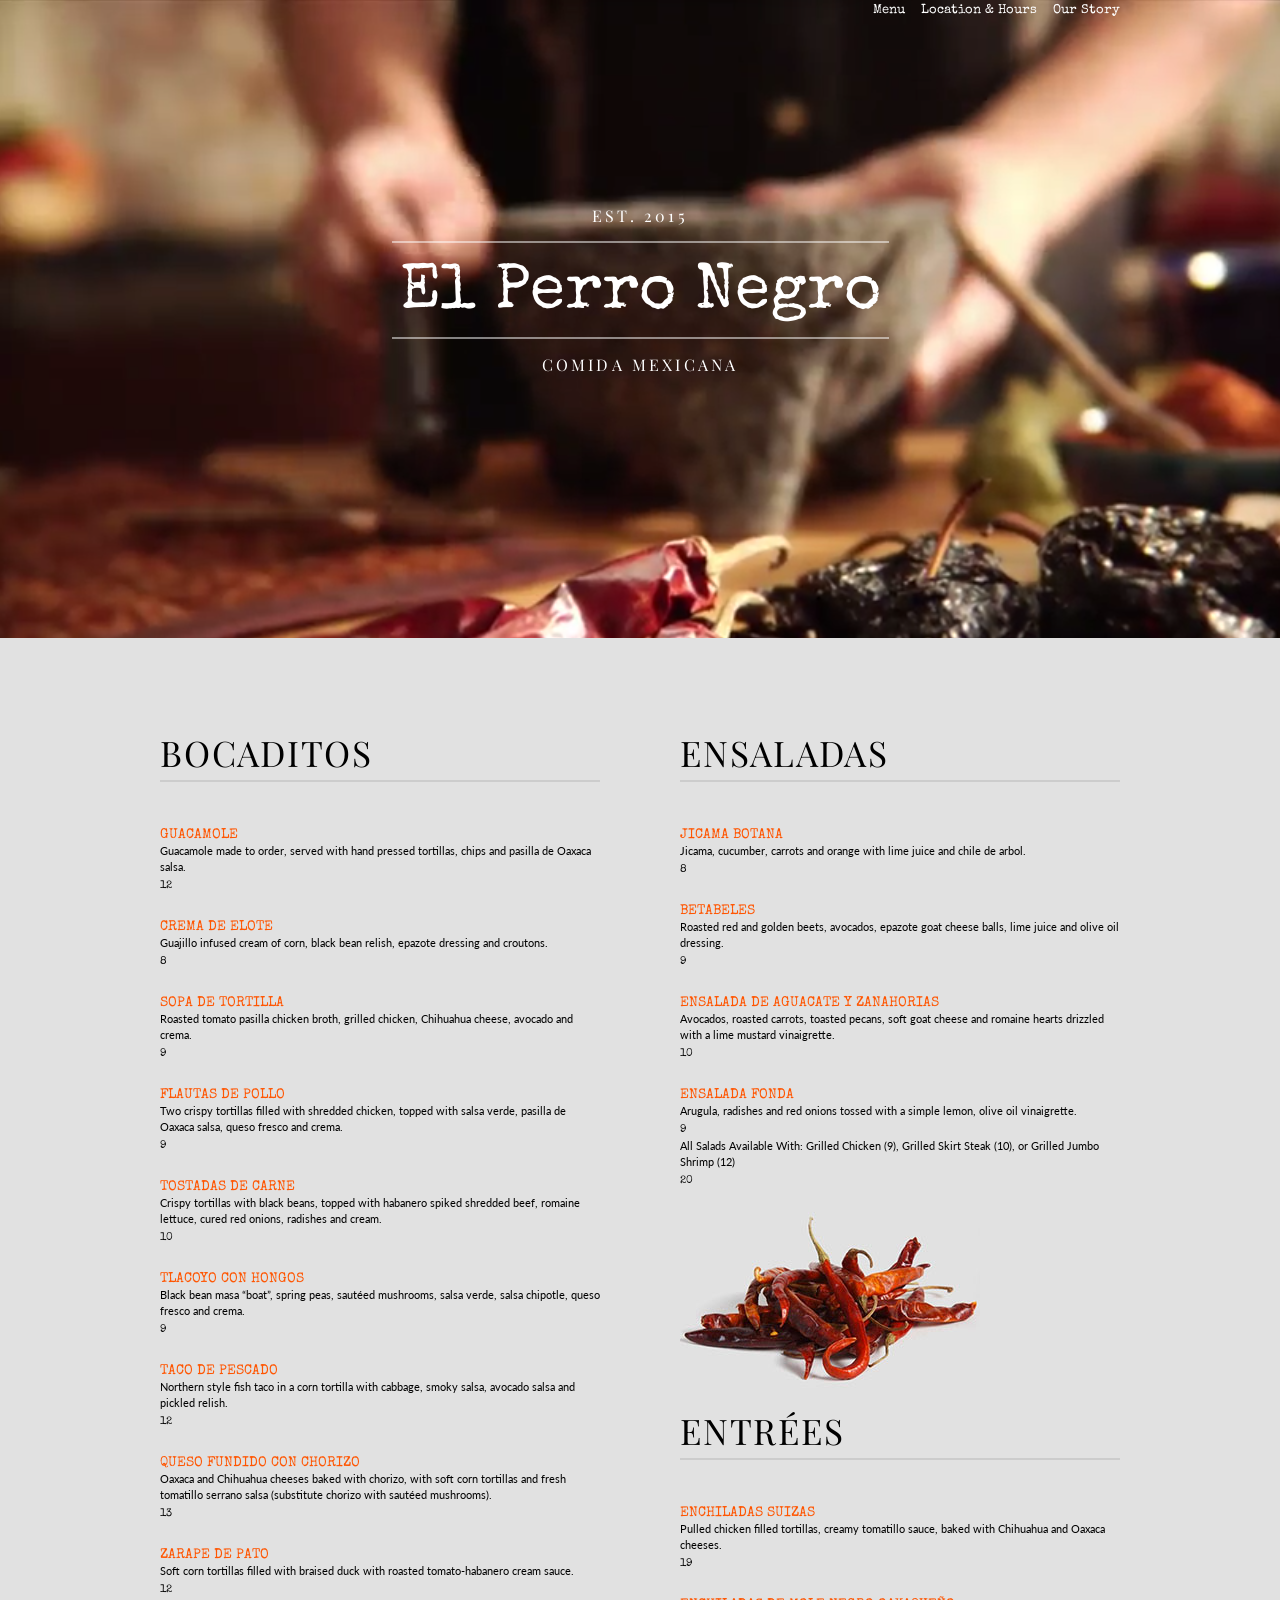
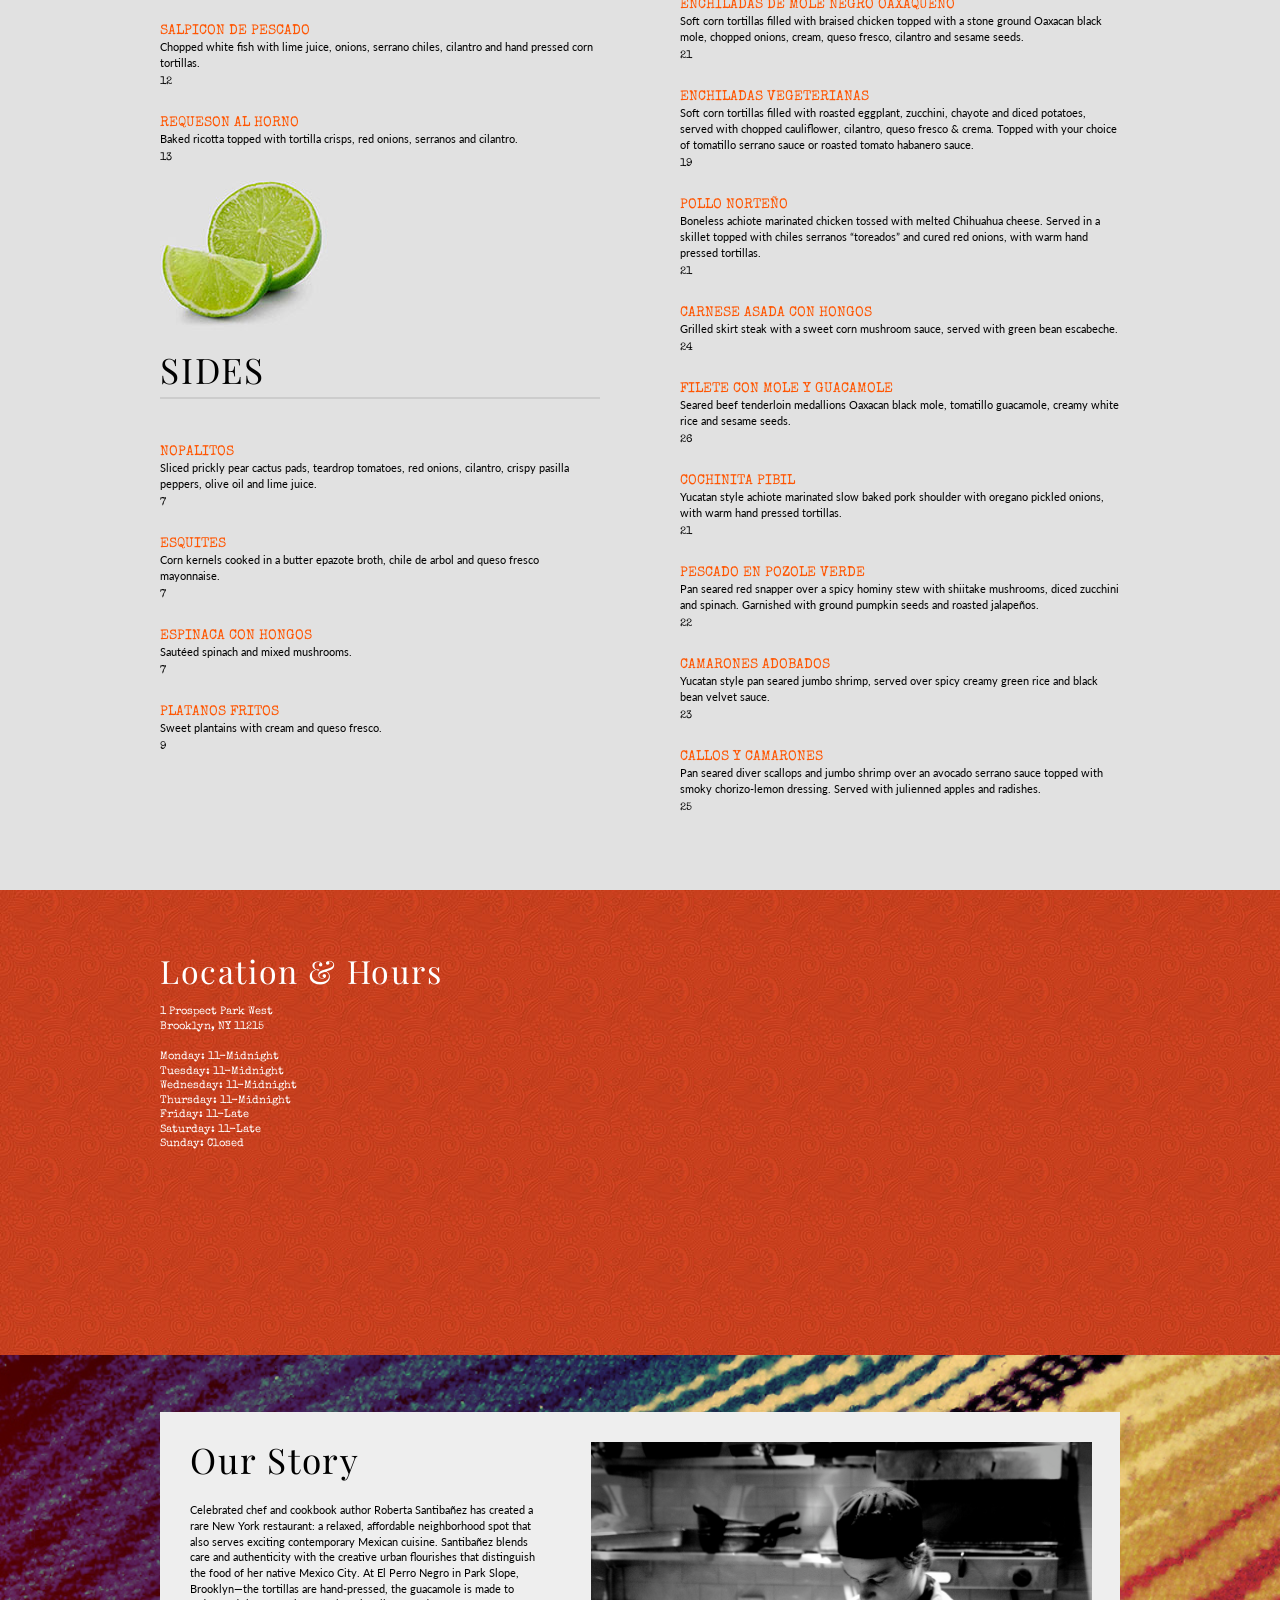
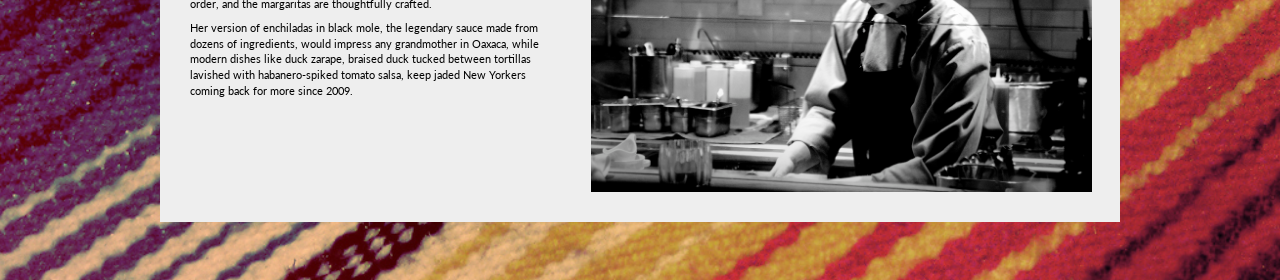
<file: SkilledUp/project-5-restaurant-site/from-scratch/index.html>
<!DOCTYPE html>
<html lang="en">
<head>
	<meta charset="UTF-8">
	<meta name="viewport" content="width=device-width, initial-scale=1">
	<title>El Perro Negro</title>
	<link href='http://fonts.googleapis.com/css?family=Special+Elite' rel='stylesheet' type='text/css'>
	<link href='http://fonts.googleapis.com/css?family=Playfair+Display:400,700,900' rel='stylesheet' type='text/css'>
	<link href='http://fonts.googleapis.com/css?family=Lato' rel='stylesheet' type='text/css'>
	<link rel="stylesheet" href="css/main.css">
</head>
<body>
	<div class="navigation">
		<nav>
			<ul>
				<li><a href="#menu">Menu</a></li>
				<li><a href="#location">Location & Hours</a></li>
				<li><a href="#our-story">Our Story</a></li>
			</ul>
		</nav>
	</div>

	<section class="hero">
		<video autoplay loop muted poster="img/hero-background.png">
      <source src="vid/mexicanfood.mp4" type="video/mp4">
    </video>
	</section>

	<div class="hero-text">
		<h4>EST. 2015</h4>
	   <h1>El Perro Negro</h1>
	   <h4>COMIDA MEXICANA</h4>
	</div>

	<section id="menu">
		<div class="columns">
			<div class="col-left">
				<h2>BOCADITOS</h2>
				<h3>GUACAMOLE</h3>
				<p>Guacamole made to order, served with hand pressed tortillas, chips and pasilla de Oaxaca salsa.</p>
				<span>12</span>
				<h3>CREMA DE ELOTE</h3>
				<p>Guajillo infused cream of corn, black bean relish, epazote dressing and croutons.</p>
				<span>8</span>
				<h3>SOPA DE TORTILLA</h3>
				<p>Roasted tomato pasilla chicken broth, grilled chicken, Chihuahua cheese, avocado and crema.</p>
				<span>9</span>
				<h3>FLAUTAS DE POLLO</h3>
				<p>Two crispy tortillas filled with shredded chicken, topped with salsa verde, pasilla de Oaxaca salsa, queso fresco and crema.</p>
				<span>9</span>
				<h3>TOSTADAS DE CARNE</h3>
				<p>Crispy tortillas with black beans, topped with habanero spiked shredded beef, romaine lettuce, cured red onions, radishes and cream.</p>
				<span>10</span>
				<h3>TLACOYO CON HONGOS</h3>
				<p>Black bean masa “boat”, spring peas, sautéed mushrooms, salsa verde, salsa chipotle, queso fresco and crema.</p>
				<span>9</span>
				<h3>TACO DE PESCADO</h3>
				<p>Northern style fish taco in a corn tortilla with cabbage, smoky salsa, avocado salsa and pickled relish.</p>
				<span>12</span>
				<h3>QUESO FUNDIDO CON CHORIZO</h3>
				<p>Oaxaca and Chihuahua cheeses baked with chorizo, with soft corn tortillas and fresh tomatillo serrano salsa (substitute chorizo with sautéed mushrooms).</p>
				<span>13</span>
				<h3>ZARAPE DE PATO</h3>
				<p>Soft corn tortillas filled with braised duck with roasted tomato-habanero cream sauce.</p>
				<span>12</span>
				<h3>SALPICON DE PESCADO</h3>
				<p>Chopped white fish with lime juice, onions, serrano chiles, cilantro and hand pressed corn tortillas.</p>
				<span>12</span>
				<h3>REQUESON AL HORNO</h3>
				<p>Baked ricotta topped with tortilla crisps, red onions, serranos and cilantro.</p>
				<span>13</span>
				
				<br>
				<img src="img/lime.jpg" alt="Lime">

				<h2>SIDES</h2>
				<h3>NOPALITOS</h3>
				<p>Sliced prickly pear cactus pads, teardrop tomatoes, red onions, cilantro, crispy pasilla peppers, olive oil and lime juice.</p>
				<span>7</span>
				<h3>ESQUITES</h3>
				<p>Corn kernels cooked in a butter epazote broth, chile de arbol and queso fresco mayonnaise.</p>
				<span>7</span>
				<h3>ESPINACA CON HONGOS</h3>
				<p>Sautéed spinach and mixed mushrooms.</p>
				<span>7</span>
				<h3>PLATANOS FRITOS</h3>
				<p>Sweet plantains with cream and queso fresco.</p>
				<span>9</span>
			</div>

			<div class="col-right">
				<h2>ENSALADAS</h2>
				<h3>JICAMA BOTANA</h3>
				<p>Jicama, cucumber, carrots and orange with lime juice and chile de arbol.</p>
				<span>8</span>
				<h3>BETABELES</h3>
				<p>Roasted red and golden beets, avocados, epazote goat cheese balls, lime juice and olive oil dressing.</p>
				<span>9</span>
				<h3>ENSALADA DE AGUACATE Y ZANAHORIAS</h3>
				<p>Avocados, roasted carrots, toasted pecans, soft goat cheese and romaine hearts drizzled with a lime mustard vinaigrette.</p>
				<span>10</span>
				<h3>ENSALADA FONDA</h3>
				<p>Arugula, radishes and red onions tossed with a simple lemon, olive oil vinaigrette.</p>
				<span>9</span>
				<p>All Salads Available With: Grilled Chicken (9), Grilled Skirt Steak (10), or Grilled Jumbo Shrimp (12)</p>
				<span>20</span>

				<br>
				<img src="img/pepper.jpg" alt="Lime">

				<h2>ENTRÉES</h2>
				<h3>ENCHILADAS SUIZAS</h3>
				<p>Pulled chicken filled tortillas, creamy tomatillo sauce, baked with Chihuahua and Oaxaca cheeses.</p>
				<span>19</span>
				<h3>ENCHILADAS DE MOLE NEGRO OAXAQUEÑO</h3>
				<p>Soft corn tortillas filled with braised chicken topped with a stone ground Oaxacan black mole, chopped onions, cream, queso fresco, cilantro and sesame seeds.</p>
				<span>21</span>
				<h3>ENCHILADAS VEGETERIANAS</h3>
				<p>Soft corn tortillas filled with roasted eggplant, zucchini, chayote and diced potatoes, served with chopped cauliflower, cilantro, queso fresco & crema. Topped with your choice of tomatillo serrano sauce or roasted tomato habanero sauce.</p>
				<span>19</span>
				<h3>POLLO NORTEÑO</h3>
				<p>Boneless achiote marinated chicken tossed with melted Chihuahua cheese. Served in a skillet topped with chiles serranos “toreados” and cured red onions, with warm hand pressed tortillas.</p>
				<span>21</span>
				<h3>CARNESE ASADA CON HONGOS</h3>
				<p>Grilled skirt steak with a sweet corn mushroom sauce, served with green bean escabeche.</p>
				<span>24</span>
				<h3>FILETE CON MOLE Y GUACAMOLE</h3>
				<p>Seared beef tenderloin medallions Oaxacan black mole, tomatillo guacamole, creamy white rice and sesame seeds.</p>
				<span>26</span>
				<h3>COCHINITA PIBIL</h3>
				<p>Yucatan style achiote marinated slow baked pork shoulder with oregano pickled onions, with warm hand pressed tortillas.</p>
				<span>21</span>
				<h3>PESCADO EN POZOLE VERDE</h3>
				<p>Pan seared red snapper over a spicy hominy stew with shiitake mushrooms, diced zucchini and spinach. Garnished with ground pumpkin seeds and roasted jalapeños.</p>
				<span>22</span>
				<h3>CAMARONES ADOBADOS</h3>
				<p>Yucatan style pan seared jumbo shrimp, served over spicy creamy green rice and black bean velvet sauce.</p>
				<span>23</span>
				<h3>CALLOS Y CAMARONES</h3>
				<p>Pan seared diver scallops and jumbo shrimp over an avocado serrano sauce topped with smoky chorizo-lemon dressing. Served with julienned apples and radishes.</p>
				<span>25</span>
			</div>
		</div>
	</section>

	<section id="location">
		<div class="columns">
			<div class="col-left">
				<h2>Location & Hours</h2>
				<ul>
					<li>1 Prospect Park West</li>
					<li>Brooklyn, NY 11215</li>
				</ul><br>
				<ul>
					<li>Monday: 11-Midnight</li>
					<li>Tuesday: 11-Midnight</li>
					<li>Wednesday: 11-Midnight</li>
					<li>Thursday: 11-Midnight</li>
					<li>Friday: 11-Late</li>
					<li>Saturday: 11-Late</li>
					<li>Sunday: Closed</li>
				</ul>
			</div>
			<div class="col-right">
				<iframe width="440" height="350" frameborder="0" style="border:0" src="https://www.google.com/maps/embed/v1/place?q=1%20Prospect%20Park%20West%2C%20Brooklyn%2C%20NY%2011215%2C%20United%20States&key=AIzaSyBPqBG05CQiR8Emo97T6to9vovmUHRo4_U"></iframe>
			</div>
		</div>
	</section>

	<section id="our-story">
		<div class="story">
			<div class="story-left">
				<h2>Our Story</h2>
				<p>Celebrated chef and cookbook author Roberta Santibañez has created a rare New York restaurant: a relaxed, affordable neighborhood spot that also serves exciting contemporary Mexican cuisine. Santibañez blends care and authenticity with the creative urban flourishes that distinguish the food of her native Mexico City. At El Perro Negro in Park Slope, Brooklyn—the tortillas are hand-pressed, the guacamole is made to order, and the margaritas are thoughtfully crafted.</p>
				<p>Her version of enchiladas in black mole, the legendary sauce made from dozens of ingredients, would impress any grandmother in Oaxaca, while modern dishes like duck zarape, braised duck tucked between tortillas lavished with habanero-spiked tomato salsa, keep jaded New Yorkers coming back for more since 2009.</p>
			</div>
			<div class="story-right">
				<img height="350px" src="img/chef2.jpg" alt="Chef Cooking">
			</div>
		</div>
	</section>
	</body>
</html>
</file>
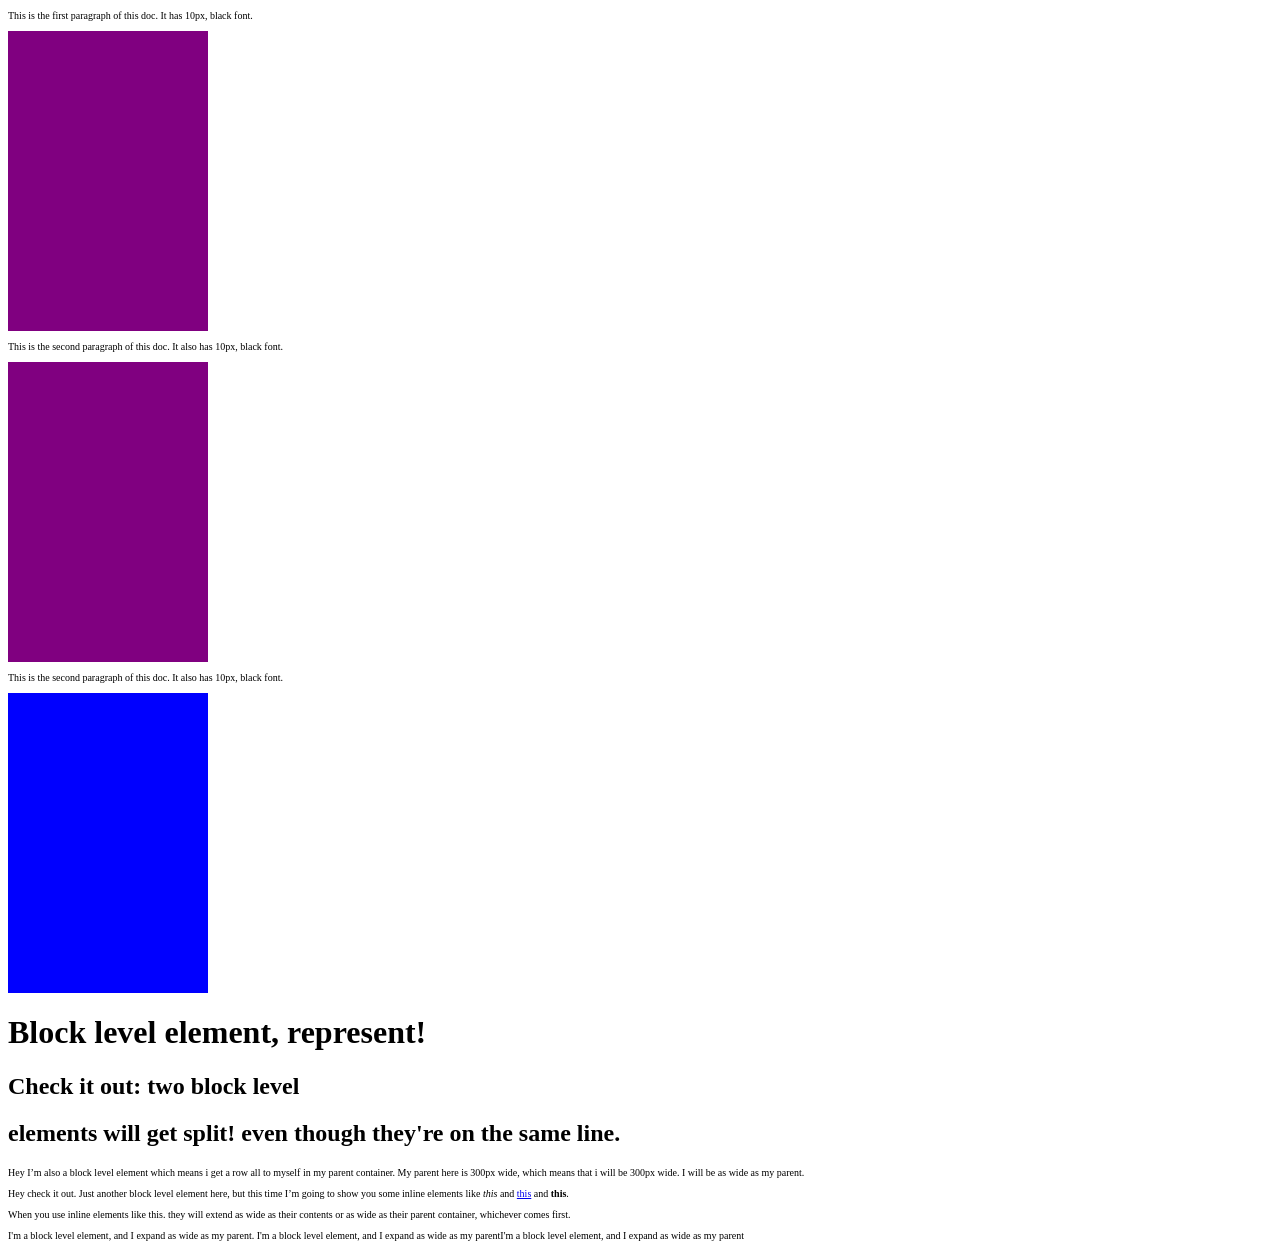
<file: Thinkful/html-101/css/index.html>
<!doctype html>
<html lang="en">
<head>
  <meta charset="UTF-8">
  <title>Document</title>
  <link rel="stylesheet" href="main.css">
</head>
<body>
  <p>This is the first paragraph of this doc. It has 10px, black font.</p>
  <div class="my-box"></div>
  <p>This is the second paragraph of this doc. It also has 10px, black font.</p>
  <div class="my-box"></div>
  <p>This is the second paragraph of this doc. It also has 10px, black font.</p>
  <div class="my-box blue"></div>
<div class="container">
  <div class="first-example">
    <h1>Block level element, represent!</h1>
    <h2>Check it out: two block level</h2><h2>elements will get split! even though they're on the same line.</h2>
    <p>Hey I’m also a block level element which means i get a row all to myself in my parent container. My parent here is 300px wide, which means that i will be 300px wide. I will be as wide as my parent.</p>
    <p>Hey check it out. Just another block level element here, but this time I’m going to show you <span>some inline elements</span> like <em>this</em> and <a href=”the-internetz.com”>this</a> and <strong>this</strong>.</p>
    <p>When you use inline elements <span> like this. they will extend as wide as their contents or as wide as their parent container, whichever comes first.</span></p>
  </div>
  <div class="half">
    <p>I'm a block level element, and I expand as wide as my parent. I'm a block level element, and I expand as wide as my parentI'm a block level element, and I expand as wide as my parent</p>
  </div>
</div>
</body>
</html>
</file>
<file: project-1-resume/2-from-scratch/style.css>
/* Defaults */

* {
  box-sizing:  border-box;
}

body {
	color: #555;
	font-family: Helvetica, sans-serif;
	font-size: 0.9em;
  font-weight:  300;
  line-height: 1.5;
}

h1 {
	font-family: Palatino, "Palatino Linotype", "Palatino LT STD", "Book Antiqua", Georgia, serif;
	font-size: 4em;
  font-weight: 300;
}

h2 {
	font-family: "Lucida Grande", "Lucida Sans Unicode", "Lucida Sans", Geneva, Verdana, sans-serif;
	font-weight: 600;
}

h3 {
  font-style: italic;
  font-weight: 400;
}

a {
  color: #00c;
}

ul {
  list-style: circle;
  padding-left: 20px;
}



/* Patterns */

main {
  position: relative;
  width: 940px;
  margin: auto;
	background-color: #555;
	padding-left: 290px;
}

.date {
  max-width: 200px;
  padding: 4px;
  /* position: absolute;
  right: 0;
  top: 0; */
}

.content {
	display: inline-block;
	width: 650px;
	min-height: 100vh;
	background-color: #fff;
}


aside {
	position: absolute;
	top: 0;
	left: 0;
	width: 290px;
	color: #fff;
}

img {
	width: 100px;
	border-radius: 100%;
	margin: auto;
	display: block;
}
</file>
<file: project-3-landing-page/old-site/css/main.css>
html, body {
  background: #1A1626;
  font-family: Arial, sans-serif;
  margin: 0;
  padding: 0;
}

html {
  box-sizing: border-box;
}

*, *:before, *:after {
  box-sizing: inherit;
}

.body-wrap {
  background: #F2F2F2;
  margin: 0 auto;
  width: 800px;
}

h1 {
  display: inline-block;
  margin: 0;
}

ul {
  padding: 0;
}

li {
  list-style-type: none;
  margin-bottom: 5px;
}

section {
  margin: 0 auto;
  padding: 20px 20px 0 20px;
  width: 800px;
}

section:last-child {
  padding-bottom: 20px;
}

input, button {
  height: 40px;
}

input {
  padding: 0 10px;
  width: 300px;
}

h2 {
  color: black;
  display: block;
  margin: 0;
  padding: 10px 0;
  width: 100%;
}

nav p {
  display: inline-block;
  font-style: italic;
  margin: 0 0 0 10px;
}

/* Nav */

nav, footer {
  background: #E04A50;
  color: white;
  padding: 20px;
}

/* Footer */

footer {
  height: 30px;
  margin-top: 20px;
  padding: 0 20px;
}

footer p {
  font-size: 12px;
  line-height: 30px;
  margin: 0;
}
</file>
<file: SkilledUp/project-2-resume-redesign/style.css>
/* Defaults */
* {
  box-sizing:  border-box;
}

body {
  color: #555;
  font-family: Courier, serif;
  font-size: 0.9em;
  font-weight:  300;
  line-height: 1.5;
  margin: 0;
  padding: 0;
}

h1 {
  font-family: "Lucida Grande", "Lucida Sans Unicode", "Lucida Sans", Geneva, Verdana, sans-serif;
  font-size: 4em;
  font-weight: 300;
  margin-bottom: 0.2em;
  color: #000;
  text-align: center;
}

h2 {
  font-family: "Lucida Grande", "Lucida Sans Unicode", "Lucida Sans", Geneva, Verdana, sans-serif;
  font-weight: 600;
}

h3 {
  font-family: "Lucida Grande", "Lucida Sans Unicode", "Lucida Sans", Geneva, Verdana, sans-serif;
  font-weight: 400;
  color: #000;
}

a {
  color: #00c;
}

ul {
  list-style: circle;
  padding-left: 20px;
}



/* Patterns */
.note-holder {
  margin: 0 auto;
}

.note-holder .note {
  color: #ccc;
  padding: 4px;
  display: inline-block;
}

.phone, .email, .website{
  display: inline-block;
  list-style-type: none;
  color: #555;
}

main {
  background: rgb(30,87,154); /* Old browsers */
  background: -moz-linear-gradient(top,  rgba(30,87,154,1) 0%, rgba(122,182,234,1) 100%); /* FF3.6+ */
  background: -webkit-gradient(linear, left top, left bottom, color-stop(0%,rgba(30,87,154,1)), color-stop(100%,rgba(122,182,234,1))); /* Chrome,Safari4+ */
  background: -webkit-linear-gradient(top,  rgba(30,87,154,1) 0%,rgba(122,182,234,1) 100%); /* Chrome10+,Safari5.1+ */
  background: -o-linear-gradient(top,  rgba(30,87,154,1) 0%,rgba(122,182,234,1) 100%); /* Opera 11.10+ */
  background: -ms-linear-gradient(top,  rgba(30,87,154,1) 0%,rgba(122,182,234,1) 100%); /* IE10+ */
  background: linear-gradient(to bottom,  rgba(30,87,154,1) 0%,rgba(122,182,234,1) 100%); /* W3C */
  filter: progid:DXImageTransform.Microsoft.gradient( startColorstr='#1e579a', endColorstr='#7ab6ea',GradientType=0 ); /* IE6-9 */
  display: block;
  margin: auto;
  max-width: 1120px;
  min-width: 900px;
  padding-left: 330px;
  position: relative;
}

.content {
  background:  white;
  display: inline-block;
  min-height: 100vh;
  padding: 0 50px 40px;
  width: 100%;
}

.contact {
  font-size: 0.9em;
  padding-top: -50;
  text-align: center;
  width: 100%;
}

.profile {
  margin: 2em 0 1em;
  padding: 25px;
  font-family: "Lucida Grande", "Lucida Sans Unicode", "Lucida Sans", Geneva, Verdana, sans-serif;
}

.education, .experience {
  color: #000;
}

.date {
  font-style: italic;
  font-size: 0.9em;
  position: absolute;
  right: 0;
  top: -40px;
}

.content article {
  padding-left: 20px;
}

aside {
  color: white;
  left: 0;
  padding: 10px;
  position: absolute;
  text-align: center;
  top: 0;
  width: 330px;
}

aside a {
  color:white;
  text-decoration: none;
}

aside article {
  font-size: 0.9em;
  padding: 0 1em;
  text-align: left;
}

aside img {
  border-radius: 100%;
  padding: 14px 0;
  width: 110px;
}

aside ul {
  color: #ccc;
  list-style-type: square;
}

aside h2 {
  font-weight: 300;
}
</file>
<file: SkilledUp/project-3-landing-page/css/main.css>
/* BODY */
html, body {
  background: #fff;
  font-family: 'Raleway', sans-serif;
  margin: 0;
}

.body-wrap {
  width: 100%;
  margin: 0;
}



/* HERO */
.hero {
  color: white;
  background-image: url("../img/bg-resize.jpg");
  background-size: 100%;
  height: 635px;
  position: relative;
  display: block;
}

.hero-image {
  background-color: rgba(224,74,80,.8);
  width: 100%;
  height: 100%;
  display: block;
  box-shadow: 0 -10px 30px -10px #444 inset;
}
 
.hero-text {
  position: absolute;
  top: 50%;
  transform: translateY(-50%);
  width: 100%;
  text-align: center;
}

.hero h1 {
  font-size: 3.7em;
  margin: 0;
}

.hero p {
  font-size: 0.95em;
}



/* MAIN */
main {
  margin: 30px 0 0 0;
  text-align: center;
  color: #111;
}

.more-info h2 {
  font-size: 2.1em;
  padding: 3px;
  display: block;
  margin: 4% 0 0;
  width: 100%;
}

.more-info p {
  font-size: 0.84em;
  font-weight: 600;
  margin: 0;
}

.columns {
  width: 100%;
  overflow: hidden;
}

.col {
  width: 33%;
  float: left;
  margin-top: 50px;
}

.send-money {
  position: relative;
  left: 55px;
}

.repeat {
  position: relative;
  right: 55px;
}

.col p {
  display: inline-block;
}

.hover p {
  visibility: hidden;
  font-size: 0.70em;
  font-weight: 600;
  color: #444;
  width: 180px;
  opacity: 0;
  transition: opacity 500ms;
  -webkit-transition: opacity 500ms;
  -moz-transition: opacity 500ms;
  -o-transition: opacity 500ms;
}

.hover:hover p {
  visibility: visible;
  opacity: 1;
}

.circle {
  border-radius: 100%;
  background-color: #eee;
  border: 1px solid #ccc;
  width: 180px;
  height: 180px;
  text-align: center;
  clear: both;
  display: block;
  margin: 0 auto;
}

.fa {
  color: #b0b0b0;
  font-size: 4.7em;
  line-height: 2.1em;
}

h3 {
  font-size: 0.95em;
  font-weight: 800;
  position: relative;
  top: -50px;
}



/* FOOTER */
footer {
  background: #1A1626;
  color: white;
  padding: 20px;
  height: 27px;
  margin: 30px 0 0;
  padding: 0 150px;
}

footer p {
  font-size: 0.55em;
  line-height: 25px;
  font-weight: 600;
  margin: 0;
}



/* MEDIA QUERIY */
@media (max-width: 767px) {
  .hero {
    color: white;
    background-image: url("../img/bg-resize-mobile.jpg");
    background-size: 100%;
    height: 120vh;
    width: 100%;
    position: relative;
    display: block;
  }
  .hero h1 {
    font-size: 3.4em;
    margin-bottom: 40px;
    padding: 0 5%
  }
  .hero p {
    font-size: 1.7em;
    font-weight: 500;
    margin: 0;
    padding: 5%;
  }
  .hero p strong {
    font-weight: 700;
  }
  .more-info h2 {
    font-size: 2.8em;
    padding: 0px;
    display: block;
    margin: 16% auto 0%;
    width: 80%;
    flex-wrap: wrap;
  }
  .more-info p {
    display: none;
  }
  .col {
    width: 100%;
    margin-top: 40px;
    position: relative;
  }
  .hover p {
    visibility: visible;
    opacity: 1;
    font-size: 1.6em;
    font-weight: 500;
    width: 85%;
    text-align: left;
  }
  .circle {
    width: 260px;
    height: 260px;
    text-align: center;
    clear: both;
    display: block;
    margin: 0 auto;
  }
  .fa {
    font-size: 6em;
    line-height: 2.1em;
  }
  h3 {
    font-size: 1.3em;
    font-weight: 800;
    position: relative;
    top: -60px;
  }
  .send-money {
    position: relative;
    left: 0px;
  }
  .repeat {
    position: relative;
    right: 0px;
  }
  footer {
    padding: 5vh;
    height: 10vh;
    margin: 5vh 0 0;
    padding: 0;
  }
  footer p {
    font-size: 1em;
    line-height: 62px;
    font-weight: 500;
    margin: 0 0 0 10%;
  }
}
</file>
<file: SkilledUp/project-4-startup-site/css/main.css>
/* ########## HOME PAGE ########## */
/* BODY */
.contact ul {
  -webkit-padding-start: 0;
  list-style-type: none;
}

html, body {
  background: #fff;
  font-family: 'Raleway', sans-serif;
  margin: 0;
}

.body-wrap {
  width: 100%;
  margin: 0;
}



/* HERO */
.hero {
  color: white;
  background-image: url("../img/bg-resize.jpg");
  background-size: 100%;
  height: 635px;
  position: relative;
  display: block;
  overflow: hidden;
}

.hero-image {
  background-color: rgba(224,74,80,.8);
  width: 100%;
  height: 100%;
  display: block;
  box-shadow: 0 -10px 30px -10px #444 inset;
}
 
.hero-text {
  position: absolute;
  top: 50%;
  transform: translateY(-50%);
  width: 100%;
  text-align: center;
}

.hero h1 {
  font-size: 3.7em;
  margin: 0;
}

.hero p {
  font-size: 0.95em;
}

.subscribe {
  margin: 0 auto;
}

#mc_embed_signup_scroll div {
  position: relative;
  display: inline-block;
  margin: 0 auto;
}

input {
  height: 32px;
  padding: 0 10px;
  width: 300px;
  border: none;
  margin-top: 30px;
}

.button {
  height: 32px;
  width: 80px;
  color: #fff;
  background-color: #222;
  border: none;
  font-size: 0.65em;
  padding: 0 16px;
  border-radius: 2px;
  margin-left: -4px;
}



/* MAIN */
main {
  margin: 30px auto 0;
  text-align: center;
  color: #111;
  max-width: 800px;
  overflow: hidden;
}

.more-info {
  text-align: center;
}

.more-info h2 {
  font-size: 2.1em;
  padding: 3px;
  display: block;
  margin: 4% 0 0;
  width: 100%;
}

.more-info p {
  font-size: 0.84em;
  font-weight: 600;
  margin: 10px 0 0;
}

.more-info a {
  color: red;
}

.columns {
  width: 100%;
  overflow: hidden;
}

.col {
  width: 33%;
  float: left;
  margin-top: 50px;
}

.col p {
  margin-top: 10px;
  display: inline-block;
  float: left;
}

.hover p {
  visibility: hidden;
  font-size: 0.70em;
  font-weight: 600;
  color: #444;
  width: 180px;
  opacity: 0;
  transition: opacity 500ms;
  -webkit-transition: opacity 500ms;
  -moz-transition: opacity 500ms;
  -o-transition: opacity 500ms;
}

.hover:hover p {
  visibility: visible;
  opacity: 1;
}

.circle {
  border-radius: 100%;
  background-color: #eee;
  border: 1px solid #ccc;
  width: 180px;
  height: 180px;
  text-align: center;
  clear: both;
  display: block;
  margin: 0 auto;
}

.fa {
  color: #b0b0b0;
  font-size: 4.7em;
  line-height: 2.1em;
}

h3 {
  font-size: 0.95em;
  font-weight: 800;
  position: relative;
  top: -50px;
}



/* FOOTER */
footer {
  background: #1A1626;
  color: white;
  height: 27px;
  margin: 30px 0 0;
}

footer p {
  font-size: 0.55em;
  line-height: 28px;
  font-weight: 600;
  margin: 0;
}



/* FOOTER */
.footer-content {
  max-width: 800px;
  margin: 0 auto;
}



/* ########## VIDEO (ABOUT) & CONTACT PAGE ########## */
/* HEADER */
header h2, p, nav, ul, li{
  display: inline-block;
  margin: 0;
}

.header-content {
  max-width: 800px;
  margin: 0 auto;
}

header {
  position: fixed;
  top: 0px;
  left: 0px;
  width: 100%;
  z-index: 2;
  background-color: rgb(224,74,80);
  color: white;
  font-size: 0.55em;
  line-height: 25px;
  font-weight: 600;
}

header h2 {
  margin-right: 10px;
}

nav {
  position: relative;
  float: right;
}

header li {
  margin-left: 7px;
}

nav a {
  color: white;
}



/* ########## VIDEO (ABOUT) PAGE ########## */
/* HERO */
.page-video .hero {
  background-image: none;
  background-color: #000;
  height: 360px;
  position: relative;
  width: 100%;
}

.page-video .hero-video {
  width: 640px;
  height: 100%;
  margin: 0 auto;
}



/* MAIN */
.testimonials h1 {
  text-align: left;
  padding: 10px 0;
  font-size: 2em;
}

.testimonials .post {
  background-color: #cfbdaf;
  max-width: 355px;
  height: 75px;
  border-radius: 7px;
  margin-top: 17px;
  padding: 15px;
  text-align: left;
  display: inline-block;
  float: left;
}

.column {
  float: left;
  display: inline-block;
  margin-bottom: 30px;
}

.post img {
  border-radius: 100%;
  height: 70px;
  float: left;
  border: 2px solid #fff;
  display: inline;
  margin-right: 18px;
}

.post p {
  font-size: 0.75em;
  font-weight: 600;
  display: inline;
}

.testimonials .post:nth-child(even) {
  background-color: #1a1625;
  color: #fff;
  margin-left: 30px;
}

.testimonials .post:nth-child(even) p {
  font-weight: 500;
}



/* ########## CONTACT PAGE ########## */
/* HERO */
.page-contact .hero {
  height: 300px;
}

.page-contact h1 {
  font-size: 3.1em;
}



/* MAIN */
body {
  background-color: #f2f2f2;
}

main {
  position: relative;
  display: block;
  /*top: 460px;*/
  max-width: 800px;
  left: 0;
  text-align: left;
}

.twitter h2 {
  font-size: 1.2em;
  font-style: bold;
}

.twitter {
  max-width: 380px;
}

.follow {
  position: relative;
  top: -656px;
  max-width: 380px;
  left: 420px;
}

.follow h2 {
  font-size: 1.2em;
}

.maps {
  width: 100%;
  height: 530px;
}

.contact ul li {
  margin: 0;
  position: relative;
}

.page-contact .fa {
  font-size: 2em;
  line-height: 1em;
  letter-spacing: 0.4em;
}



/* FOOTER */
.page-contact footer {
  margin: 0;
}



/********** MEDIA QUERY **********/
@media (max-width: 767px) {
  /* ########## HOME PAGE ########## */
  .hero {
    color: white;
    background-image: url("../img/bg-resize-mobile.jpg");
    background-size: 100%;
    height: 120vh;
    width: 100%;
    position: relative;
    display: block;
  }
  .hero h1 {
    font-size: 3.4em;
    margin-bottom: 40px;
    padding: 0 5%
  }
  .hero p {
    font-size: 1.7em;
    font-weight: 500;
    margin: 0;
    padding: 5%;
  }
  .hero p strong {
    font-weight: 700;
  }
  .more-info h2 {
    font-size: 2.8em;
    padding: 0px;
    display: block;
    margin: 16% auto 0%;
    width: 80%;
    flex-wrap: wrap;
  }
  .more-info p {
    display: none;
  }
  .col {
    width: 100%;
    margin-top: 40px;
    position: relative;
  }
  .hover p {
    visibility: visible;
    opacity: 1;
    font-size: 1.6em;
    font-weight: 500;
    width: 85%;
    text-align: left;
    margin-left: 5%;
    margin-top: 20px;
  }
  .circle {
    width: 260px;
    height: 260px;
    text-align: center;
    clear: both;
    display: block;
    margin: 0 auto;
  }
  .fa {
    font-size: 6em;
    line-height: 2.1em;
  }
  h3 {
    font-size: 1.3em;
    font-weight: 800;
    position: relative;
    top: -60px;
  }
  .send-money {
    position: relative;
    left: 0px;
  }
  .repeat {
    position: relative;
    right: 0px;
  }
  footer {
    padding: 5vh;
    height: 10vh;
    margin: 5vh 0 0;
    padding: 0;
  }
  footer p {
    font-size: 1em;
    line-height: 62px;
    font-weight: 500;
    margin: 0 0 0 5%;
  }
  /* ########## VIDEO (ABOUT) & CONTACT PAGE ########## */
  .header-content {
    margin: 0 5%;
    display
  }
  header p {
    display: none;
  }
  header h2 {
    display: block;
    font-size: 2.6em;
  }
  nav {
    float: left;
    left: -47px;
    font-size: 2em;
  }
  /* ########## VIDEO (ABOUT) PAGE ########## */
  main {
    margin-top: 10px;
  }
  .testimonials {
    margin: 0 5%;
  }
  .testimonials h1 {
    margin: 0;
  }
  .testimonials .post {
    max-width: 90%;
    margin: 15px auto;
  }
  .testimonials .post:nth-child(even) {
    margin-left: 0;
  }
  /* ########## CONTACT PAGE ########## */
  .hero h1 {
    font-size: 2.4em;
    margin: 40px auto 0;
  }
  .twitter, .follow {
    max-width: 90%;
    margin: 0 auto;
  }
  #twitter-widget-0 {
    width: 100%;
  }
  .follow {
    position: static;
    left: 0;
    margin: 4% 10%;
  }
  .follow h2 {
    font-size: 1.8em;
  }
}
width="640px" height="360px"
</file>
<file: Thinkful/code-your-first-website/style.css>
.masthead-heading, 
.masthead-intro {
	text-align: center;
}

.masthead {
	padding: 6em 0;
	background-image: url('masthead-photo-sm.jpg');
	background-repeat: no-repeat;
	background-size: cover;
	border-top: solid 10px white;
	height: 230px;
}

.masthead-intro {
	margin-bottom: 0.1em;
}

.masthead-heading {
	margin-top: -0.2em;
}
</file>
<file: SkilledUp/project-2-resume-redesign/bootstrap/style.css>
/* Defaults */
* {
  box-sizing:  border-box;
}

body {
  color: #555;
  font-family: Courier, serif;
  font-size: 0.9em;
  font-weight:  300;
  line-height: 1.5;
  margin: 0;
  padding: 0;
}

h1 {
  font-family: "Lucida Grande", "Lucida Sans Unicode", "Lucida Sans", Geneva, Verdana, sans-serif;
  font-size: 4em;
  font-weight: 300;
  margin-bottom: 0.2em;
  color: #000;
  text-align: center;
}

h2 {
  font-family: "Lucida Grande", "Lucida Sans Unicode", "Lucida Sans", Geneva, Verdana, sans-serif;
  font-weight: 600;
}

h3 {
  font-family: "Lucida Grande", "Lucida Sans Unicode", "Lucida Sans", Geneva, Verdana, sans-serif;
  font-weight: 400;
  color: #000;
}

a {
  color: #00c;
}

ul {
  list-style: circle;
  padding-left: 20px;
}



/* Patterns */
.note-holder {
  margin: 0 auto;
}

.note-holder .note {
  color: #ccc;
  padding: 4px;
  display: inline-block;
}

.phone, .email, .website{
  display: inline-block;
  list-style-type: none;
  color: #555;
}

main {
  background: rgb(30,87,154); /* Old browsers */
  background: -moz-linear-gradient(top,  rgba(30,87,154,1) 0%, rgba(122,182,234,1) 100%); /* FF3.6+ */
  background: -webkit-gradient(linear, left top, left bottom, color-stop(0%,rgba(30,87,154,1)), color-stop(100%,rgba(122,182,234,1))); /* Chrome,Safari4+ */
  background: -webkit-linear-gradient(top,  rgba(30,87,154,1) 0%,rgba(122,182,234,1) 100%); /* Chrome10+,Safari5.1+ */
  background: -o-linear-gradient(top,  rgba(30,87,154,1) 0%,rgba(122,182,234,1) 100%); /* Opera 11.10+ */
  background: -ms-linear-gradient(top,  rgba(30,87,154,1) 0%,rgba(122,182,234,1) 100%); /* IE10+ */
  background: linear-gradient(to bottom,  rgba(30,87,154,1) 0%,rgba(122,182,234,1) 100%); /* W3C */
  filter: progid:DXImageTransform.Microsoft.gradient( startColorstr='#1e579a', endColorstr='#7ab6ea',GradientType=0 ); /* IE6-9 */
  display: block;
  margin: auto;
  max-width: 1120px;
  min-width: 900px;
  padding-left: 330px;
  position: relative;
}

.content {
  background:  white;
  display: inline-block;
  min-height: 100vh;
  padding: 0 50px 40px;
  width: 100%;
}

.contact {
  font-size: 0.9em;
  padding-top: -50;
  text-align: center;
  width: 100%;
}

.profile {
  margin: 2em 0 1em;
  padding: 25px;
  font-family: "Lucida Grande", "Lucida Sans Unicode", "Lucida Sans", Geneva, Verdana, sans-serif;
}

.education, .experience {
  color: #000;
}

.date {
  font-style: italic;
  font-size: 0.9em;
  position: absolute;
  right: 0;
  top: -40px;
}

.content article {
  padding-left: 20px;
}

aside {
  color: white;
  left: 0;
  padding: 10px;
  position: absolute;
  text-align: center;
  top: 0;
  width: 330px;
}

aside a {
  color:white;
  text-decoration: none;
}

aside article {
  font-size: 0.9em;
  padding: 0 1em;
  text-align: left;
}

aside img {
  border-radius: 100%;
  padding: 14px 0;
  width: 110px;
}

aside ul {
  color: #ccc;
  list-style-type: square;
}

aside h2 {
  font-weight: 300;
}
</file>
<file: SkilledUp/project-5-restaurant-site/bootstrap/css/main.css>
/* ############### RESET START ############### */
/*http://meyerweb.com/eric/tools/css/reset/ 
v2.0 | 20110126  License: none (public domain)*/
html, body, div, span, applet, object, iframe,
h1, h2, h3, h4, h5, h6, p, blockquote, pre,
a, abbr, acronym, address, big, cite, code,
del, dfn, em, img, ins, kbd, q, s, samp,
small, strike, strong, sub, sup, tt, var,
b, u, i, center,
dl, dt, dd, ol, ul, li,
fieldset, form, label, legend,
table, caption, tbody, tfoot, thead, tr, th, td,
article, aside, canvas, details, embed, 
figure, figcaption, footer, header, hgroup, 
menu, nav, output, ruby, section, summary,
time, mark, audio, video {
	margin: 0;
	padding: 0;
	border: 0;
	font-size: 100%;
	font: inherit;
	vertical-align: baseline;
}
/* HTML5 display-role reset for older browsers */
article, aside, details, figcaption, figure, 
footer, header, hgroup, menu, nav, section {
	display: block;
}
body {
	line-height: 1;
}
ol, ul {
	list-style: none;
}
blockquote, q {
	quotes: none;
}
blockquote:before, blockquote:after,
q:before, q:after {
	content: '';
	content: none;
}
table {
	border-collapse: collapse;
	border-spacing: 0;
}
/* ############### RESET END ############### */



/* GLOBAL */
h1 {
	font-family: 'Special Elite', cursive;
	font-size: 4em;
}

h2 {
	font-family: 'Playfair Display', serif;
	font-size: 2.2em;
	letter-spacing: 0.05em;
}

h3 {
	font-family: 'Special Elite', cursive;
	color: #f50;
	font-size: 0.9em;
	margin-top: 25px;
}

h4 {
	font-family: 'Playfair Display', serif;
	letter-spacing: .2em;
	clear: right;
}

p {
	font-family: 'Lato', sans-serif;
	font-size: 0.7em;
}

li {
	font-family: 'Special Elite', cursive;
	font-size: 0.7em;
}

nav {
	font-family: 'Special Elite', cursive;
	font-size: 1.2em;
}

span {
	font-family: 'Special Elite', cursive;
	font-size: 0.7em;
}

body {
	background-color: #e1e1e1;
	z-index: 0;
}

section {
	overflow: hidden;
}



/* NAVIGATION */
.navigation {
	position: fixed;
	width: 100%;
	z-index: 9999;
}

nav {
  position: relative;
  right: 0px;
	width: 100%;
	max-width: 960px;
	margin: 0px auto;
  z-index: 9999;
}

nav ul {
	text-align: right;
}

nav a.current {
	color: #f50;
}

nav li {
	display: inline-block;
}

nav a {
	text-decoration: none;
	margin-left: 10px;
	color: white;
}



/* HERO */
.hero {
  background-size: 100%;
  width: 100%;
  height: 639px;
  position: fixed;
  top: 0;
  /*z-index: 0;*/
}

.hero-text {
	max-width: 960px;
	margin: 0 auto;
	text-align: center;
	position: relative;
	top: 290px;
	transform: translateY(-50%);
	color: white;
}

.hero-text h1 {
	border-top: 1px solid;
	border-bottom: 1px solid;
	padding: 19px 8px 12px 8px;
	display: inline-block;
	margin: 18px auto;
}

video {
	position: absolute;
	top: 0;
	left: 0;
	min-width: 100%;
	min-height: 100%;
	width: auto;
	height: auto;
	z-index: -1;
}



/* MENU */
#menu {
	position: relative;
	top: 480px;
	height: 2190px;
	background-color: #e1e1e1;
	margin: 0 auto 110px;
	padding-top: 25px;
	line-height: 1em;
	overflow: hidden;
}

.columns {
	max-width: 960px;
}

.columns h2 {
	margin-bottom: 45px;
	border-bottom: 2px solid #ccc;
	line-height: 1.5em;
}

.col-left {
	max-width: 400px;
	float: left;
}

.col-right {
	max-width: 400px;
	float: right;
}

.columns img {
	margin: 15px 0 10px;
}



/* LOCATION */
#location {
	background-image: url("../img/bg.jpg");
  height: 465px;
  position: relative;
  color: white;
}

.columns {
	max-width: 960px;
	margin: 57px auto;
}

.col-left {
	float: left;
	max-width: 440px;
	/*margin: 50px 0;*/
}

.col-right {
	float: right;
	max-width: 440px;
	/*margin: 50px 0;*/
}

#location h2 {
	max-width: 960px;
	margin: 0 auto 10px;
	border: none;
	font-size: 2em;
}

#location li {
	max-width: 960px;
	margin: 0 auto;
	line-height: 1.3em;
}



/* OUR-STORY */
#our-story {
  background-image: url("../img/blanket-crop.jpg");
  height: 525px;
  position: relative;
  background-size: 100%;
  background-repeat: no-repeat;
}

.story {
	background-color: #eee;
	margin: 57px auto;
	padding: 30px;
	height: 350px;
	width: 900px;
}

.story-left {
	width: 350px;
	float: left;
}

.story-right {
	width: 499px;
	float: right;
}

.story img {
	position: relative;
/*	top: 30px;
	right: 30px;*/
}

.story h2 {
	color: black;
	margin-bottom: 25px;
}

.story p {
	color: black;
	line-height: 1.4em;
	margin-bottom: 8px;
}
</file>
<file: SkilledUp/project-5-restaurant-site/from-scratch/css/main.css>
/* ############### RESET START ############### */
/*http://meyerweb.com/eric/tools/css/reset/ 
v2.0 | 20110126  License: none (public domain)*/
html, body, div, span, applet, object, iframe,
h1, h2, h3, h4, h5, h6, p, blockquote, pre,
a, abbr, acronym, address, big, cite, code,
del, dfn, em, img, ins, kbd, q, s, samp,
small, strike, strong, sub, sup, tt, var,
b, u, i, center,
dl, dt, dd, ol, ul, li,
fieldset, form, label, legend,
table, caption, tbody, tfoot, thead, tr, th, td,
article, aside, canvas, details, embed, 
figure, figcaption, footer, header, hgroup, 
menu, nav, output, ruby, section, summary,
time, mark, audio, video {
	margin: 0;
	padding: 0;
	border: 0;
	font-size: 100%;
	font: inherit;
	vertical-align: baseline;
}
/* HTML5 display-role reset for older browsers */
article, aside, details, figcaption, figure, 
footer, header, hgroup, menu, nav, section {
	display: block;
}
body {
	line-height: 1;
}
ol, ul {
	list-style: none;
}
blockquote, q {
	quotes: none;
}
blockquote:before, blockquote:after,
q:before, q:after {
	content: '';
	content: none;
}
table {
	border-collapse: collapse;
	border-spacing: 0;
}
/* ############### RESET END ############### */



/* GLOBAL */
h1 {
	font-family: 'Special Elite', cursive;
	font-size: 4em;
}

h2 {
	font-family: 'Playfair Display', serif;
	font-size: 2.2em;
	letter-spacing: 0.05em;
}

h3 {
	font-family: 'Special Elite', cursive;
	color: #f50;
	font-size: 0.9em;
	margin-top: 25px;
}

h4 {
	font-family: 'Playfair Display', serif;
	letter-spacing: .2em;
	clear: right;
}

p {
	font-family: 'Lato', sans-serif;
	font-size: 0.7em;
}

li {
	font-family: 'Special Elite', cursive;
	font-size: 0.7em;
}

nav {
	font-family: 'Special Elite', cursive;
	font-size: 1.2em;
}

span {
	font-family: 'Special Elite', cursive;
	font-size: 0.7em;
}

body {
	background-color: #e1e1e1;
	z-index: 0;
}

section {
	overflow: hidden;
}



/* NAVIGATION */
.navigation {
	position: fixed;
	width: 100%;
	z-index: 9999;
}

nav {
  position: relative;
  right: 0px;
	width: 100%;
	max-width: 960px;
	margin: 0px auto;
  z-index: 9999;
}

nav ul {
	text-align: right;
}

nav a.current {
	color: #f50;
}

nav li {
	display: inline-block;
}

nav a {
	text-decoration: none;
	margin-left: 10px;
	color: white;
}



/* HERO */
.hero {
  background-size: 100%;
  width: 100%;
  height: 639px;
  position: fixed;
  top: 0;
  /*z-index: 0;*/
}

.hero-text {
	max-width: 960px;
	margin: 0 auto;
	text-align: center;
	position: relative;
	top: 290px;
	transform: translateY(-50%);
	color: white;
}

.hero-text h1 {
	border-top: 1px solid;
	border-bottom: 1px solid;
	padding: 19px 8px 12px 8px;
	display: inline-block;
	margin: 18px auto;
}

video {
	position: absolute;
	top: 0;
	left: 0;
	min-width: 100%;
	min-height: 100%;
	width: auto;
	height: auto;
	z-index: -1;
}



/* MENU */
#menu {
	position: relative;
	top: 480px;
	height: 2190px;
	background-color: #e1e1e1;
	margin: 0 auto 110px;
	padding-top: 25px;
	line-height: 1em;
	overflow: hidden;
}

.columns {
	max-width: 960px;
}

.columns h2 {
	margin-bottom: 45px;
	border-bottom: 2px solid #ccc;
	line-height: 1.5em;
}

.col-left {
	max-width: 400px;
	float: left;
}

.col-right {
	max-width: 400px;
	float: right;
}

.columns img {
	margin: 15px 0 10px;
}



/* LOCATION */
#location {
	background-image: url("../img/bg.jpg");
  height: 465px;
  position: relative;
  color: white;
}

.columns {
	max-width: 960px;
	margin: 57px auto;
}

.col-left {
	float: left;
	max-width: 440px;
	/*margin: 50px 0;*/
}

.col-right {
	float: right;
	max-width: 440px;
	/*margin: 50px 0;*/
}

#location h2 {
	max-width: 960px;
	margin: 0 auto 10px;
	border: none;
	font-size: 2em;
}

#location li {
	max-width: 960px;
	margin: 0 auto;
	line-height: 1.3em;
}



/* OUR-STORY */
#our-story {
  background-image: url("../img/blanket-crop.jpg");
  height: 525px;
  position: relative;
  background-size: 100%;
  background-repeat: no-repeat;
}

.story {
	background-color: #eee;
	margin: 57px auto;
	padding: 30px;
	height: 350px;
	width: 900px;
}

.story-left {
	width: 350px;
	float: left;
}

.story-right {
	width: 499px;
	float: right;
}

.story img {
	position: relative;
/*	top: 30px;
	right: 30px;*/
}

.story h2 {
	color: black;
	margin-bottom: 25px;
}

.story p {
	color: black;
	line-height: 1.4em;
	margin-bottom: 8px;
}
</file>
<file: Thinkful/html-101/css/main.css>
p {
	font-size: 10px;
	color: black;
}

.my-box {
	width: 200px;
	height: 300px;
 	background-color: purple;
}

.blue {
	background-color: blue;
}
</file>
